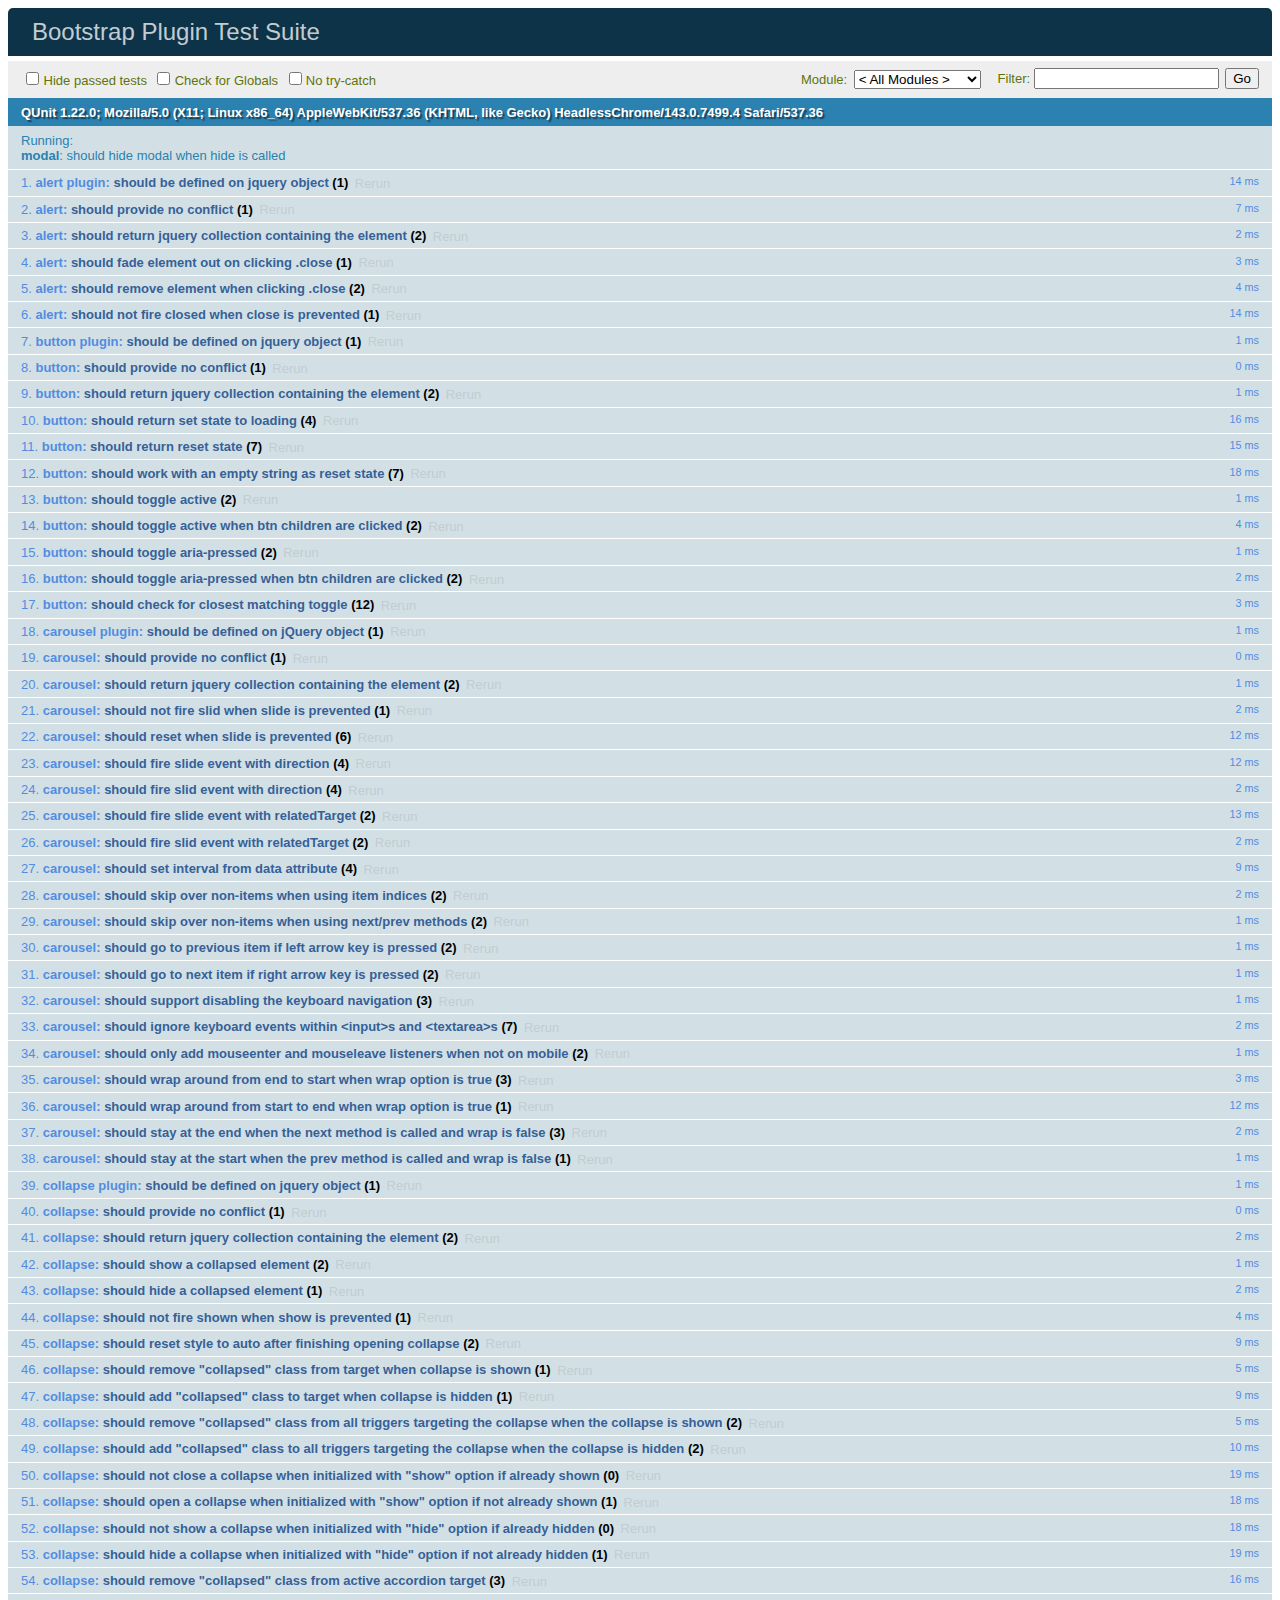
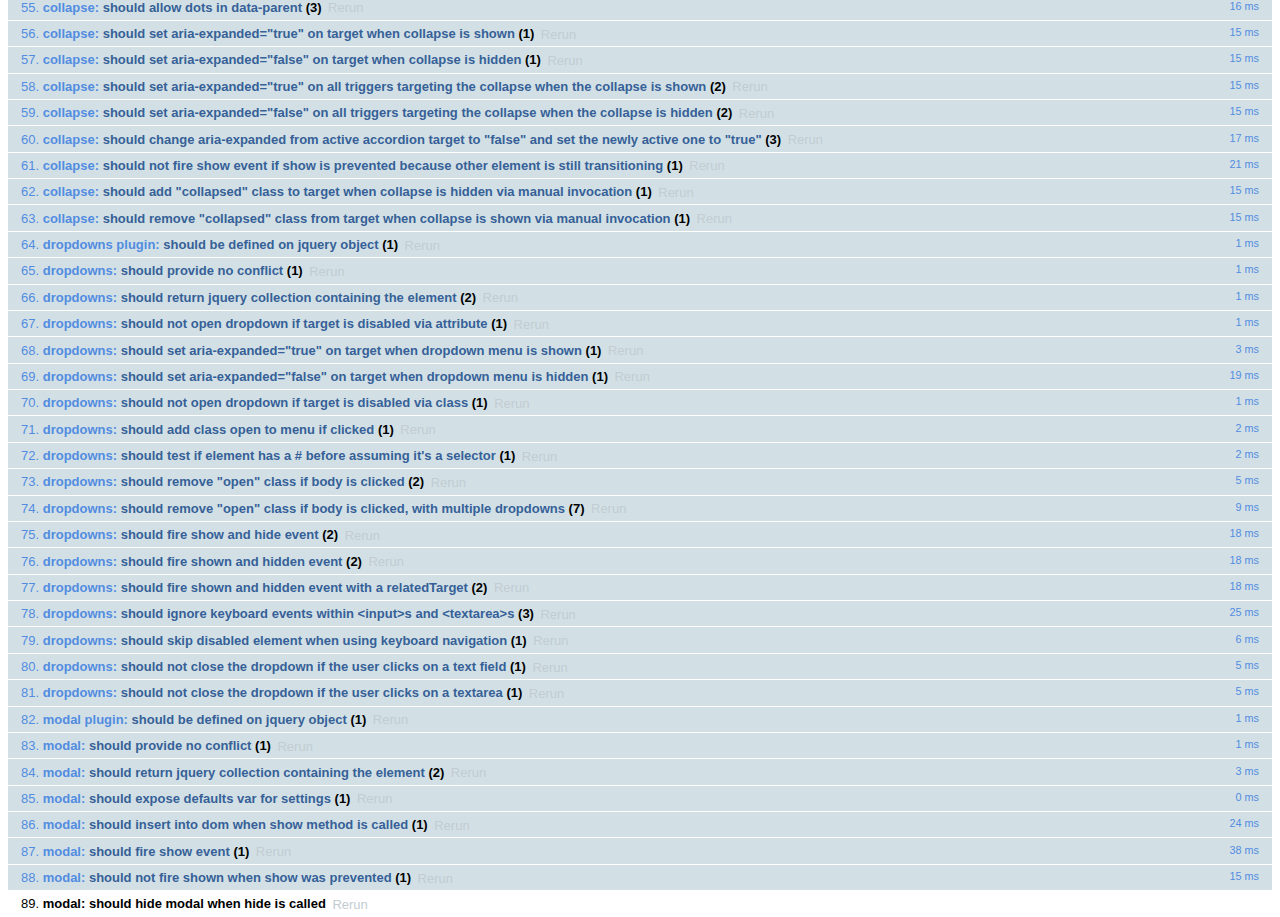
<file: static/css/bootstrap-3.3.7/js/tests/index.html>
<!DOCTYPE html>
<html>
  <head>
    <meta charset="utf-8">
    <title>Bootstrap Plugin Test Suite</title>
    <meta name="viewport" content="width=device-width, initial-scale=1">

    <!-- jQuery -->
    <script src="vendor/jquery.min.js"></script>
    <script>
      // Disable jQuery event aliases to ensure we don't accidentally use any of them
      (function () {
        var eventAliases = [
          'blur',
          'focus',
          'focusin',
          'focusout',
          'load',
          'resize',
          'scroll',
          'unload',
          'click',
          'dblclick',
          'mousedown',
          'mouseup',
          'mousemove',
          'mouseover',
          'mouseout',
          'mouseenter',
          'mouseleave',
          'change',
          'select',
          'submit',
          'keydown',
          'keypress',
          'keyup',
          'error',
          'contextmenu',
          'hover',
          'bind',
          'unbind',
          'delegate',
          'undelegate'
        ]
        for (var i = 0; i < eventAliases.length; i++) {
          var eventAlias = eventAliases[i]
          $.fn[eventAlias] = function () {
            throw new Error('Using the ".' + eventAlias + '()" method is not allowed, so that Bootstrap can be compatible with custom jQuery builds which exclude the "event aliases" module that defines said method. See https://github.com/twbs/bootstrap/blob/master/CONTRIBUTING.md#js')
          }
        }
      })()
    </script>

    <!-- QUnit -->
    <link rel="stylesheet" href="vendor/qunit.css" media="screen">
    <script src="vendor/qunit.js"></script>
    <script>
      // See https://github.com/axemclion/grunt-saucelabs#test-result-details-with-qunit
      var log = []
      // Require assert.expect in each test
      QUnit.config.requireExpects = true
      QUnit.done(function (testResults) {
        var tests = []
        for (var i = 0, len = log.length; i < len; i++) {
          var details = log[i]
          tests.push({
            name: details.name,
            result: details.result,
            expected: details.expected,
            actual: details.actual,
            source: details.source
          })
        }
        testResults.tests = tests

        window.global_test_results = testResults
      })

      QUnit.testStart(function (testDetails) {
        $(window).scrollTop(0)
        QUnit.log(function (details) {
          if (!details.result) {
            details.name = testDetails.name
            log.push(details)
          }
        })
      })

      // Cleanup
      QUnit.testDone(function () {
        $('#qunit-fixture').empty()
        $('#modal-test, .modal-backdrop').remove()
      })

      // Display fixture on-screen on iOS to avoid false positives
      if (/iPhone|iPad|iPod/.test(navigator.userAgent)) {
        QUnit.begin(function() {
          $('#qunit-fixture').css({ top: 0, left: 0 })
        })

        QUnit.done(function () {
          $('#qunit-fixture').css({ top: '', left: '' })
        })
      }

      // Disable deprecated global QUnit method aliases in preparation for QUnit v2
      (function () {
        var methodNames = [
          'async',
          'asyncTest',
          'deepEqual',
          'equal',
          'expect',
          'module',
          'notDeepEqual',
          'notEqual',
          'notPropEqual',
          'notStrictEqual',
          'ok',
          'propEqual',
          'push',
          'start',
          'stop',
          'strictEqual',
          'test',
          'throws'
        ];
        for (var i = 0; i < methodNames.length; i++) {
          var methodName = methodNames[i];
          window[methodName] = undefined;
        }
      })();
    </script>

    <!-- Plugin sources -->
    <script>$.support.transition = false</script>
    <script src="../../js/alert.js"></script>
    <script src="../../js/button.js"></script>
    <script src="../../js/carousel.js"></script>
    <script src="../../js/collapse.js"></script>
    <script src="../../js/dropdown.js"></script>
    <script src="../../js/modal.js"></script>
    <script src="../../js/scrollspy.js"></script>
    <script src="../../js/tab.js"></script>
    <script src="../../js/tooltip.js"></script>
    <script src="../../js/popover.js"></script>
    <script src="../../js/affix.js"></script>

    <!-- Unit tests -->
    <script src="unit/alert.js"></script>
    <script src="unit/button.js"></script>
    <script src="unit/carousel.js"></script>
    <script src="unit/collapse.js"></script>
    <script src="unit/dropdown.js"></script>
    <script src="unit/modal.js"></script>
    <script src="unit/scrollspy.js"></script>
    <script src="unit/tab.js"></script>
    <script src="unit/tooltip.js"></script>
    <script src="unit/popover.js"></script>
    <script src="unit/affix.js"></script>

  </head>
  <body>
    <div id="qunit-container">
      <div id="qunit"></div>
      <div id="qunit-fixture"></div>
    </div>
  </body>
</html>
</file>
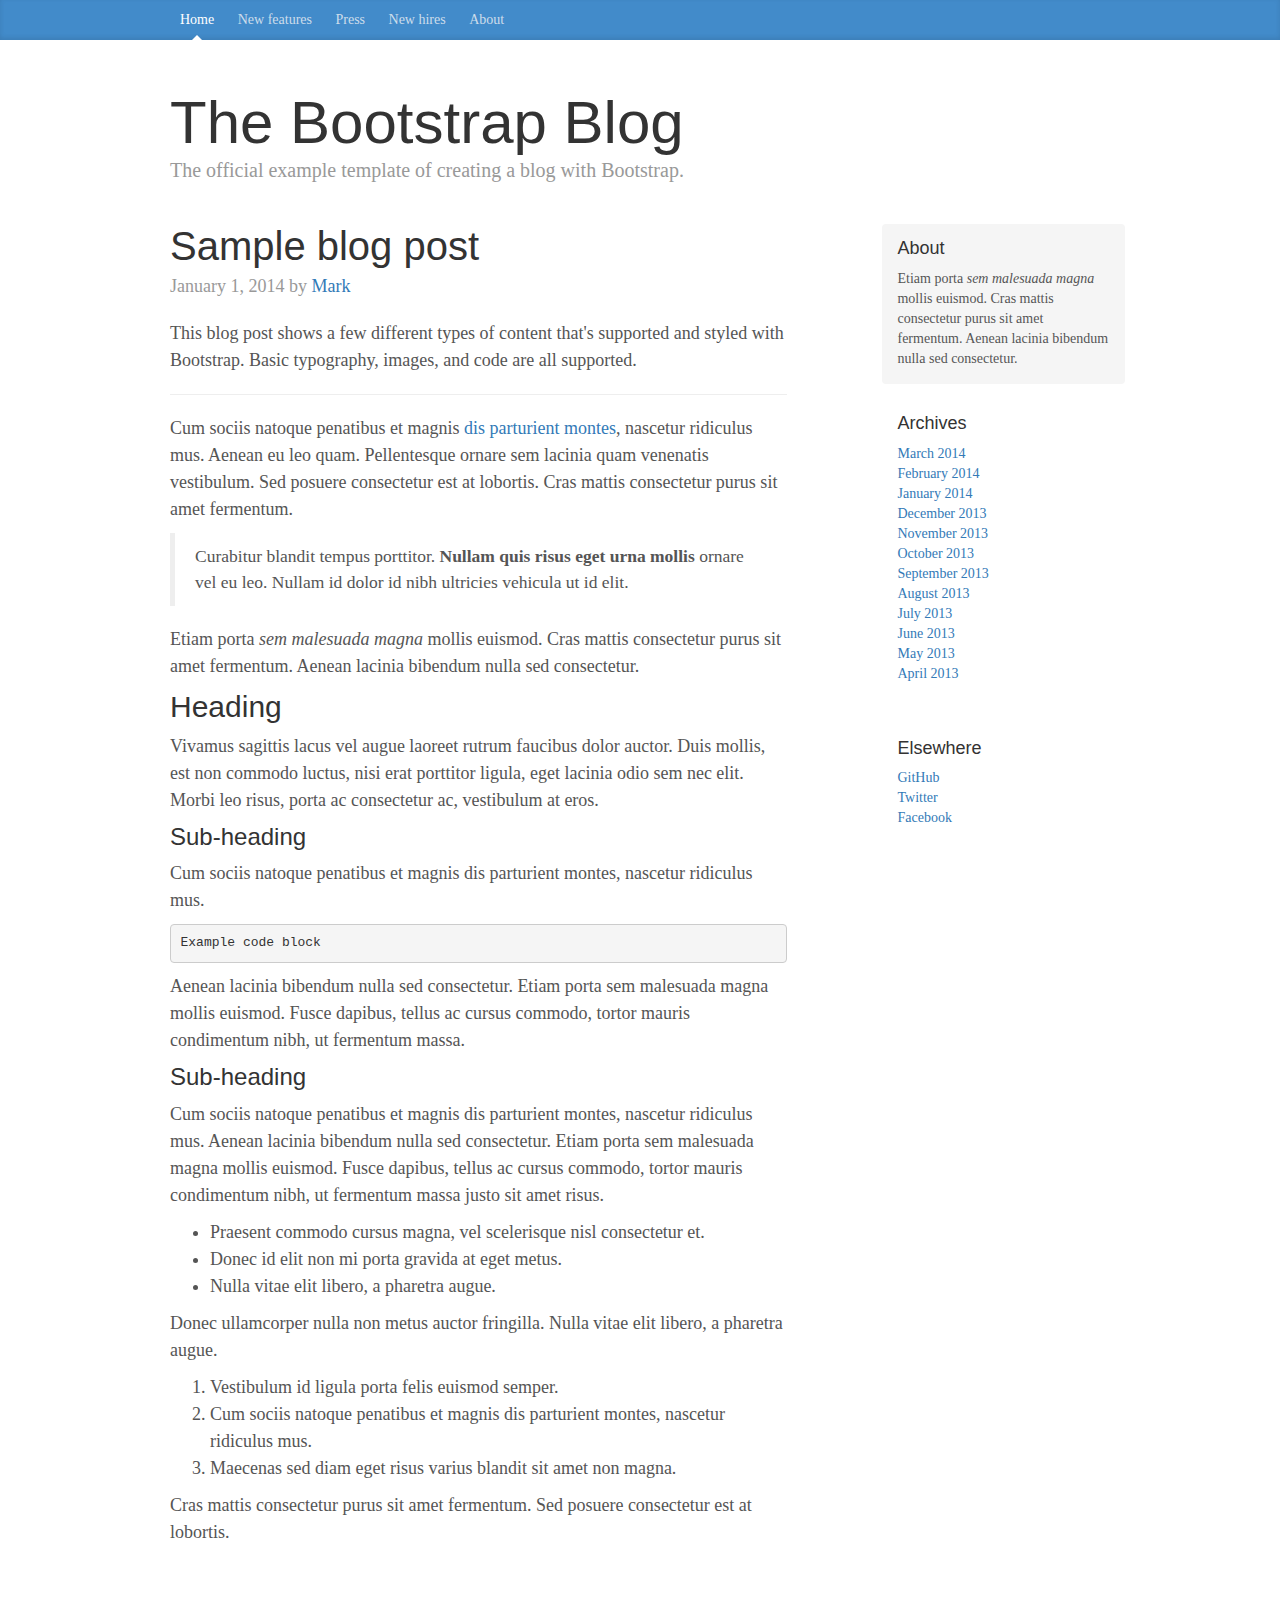
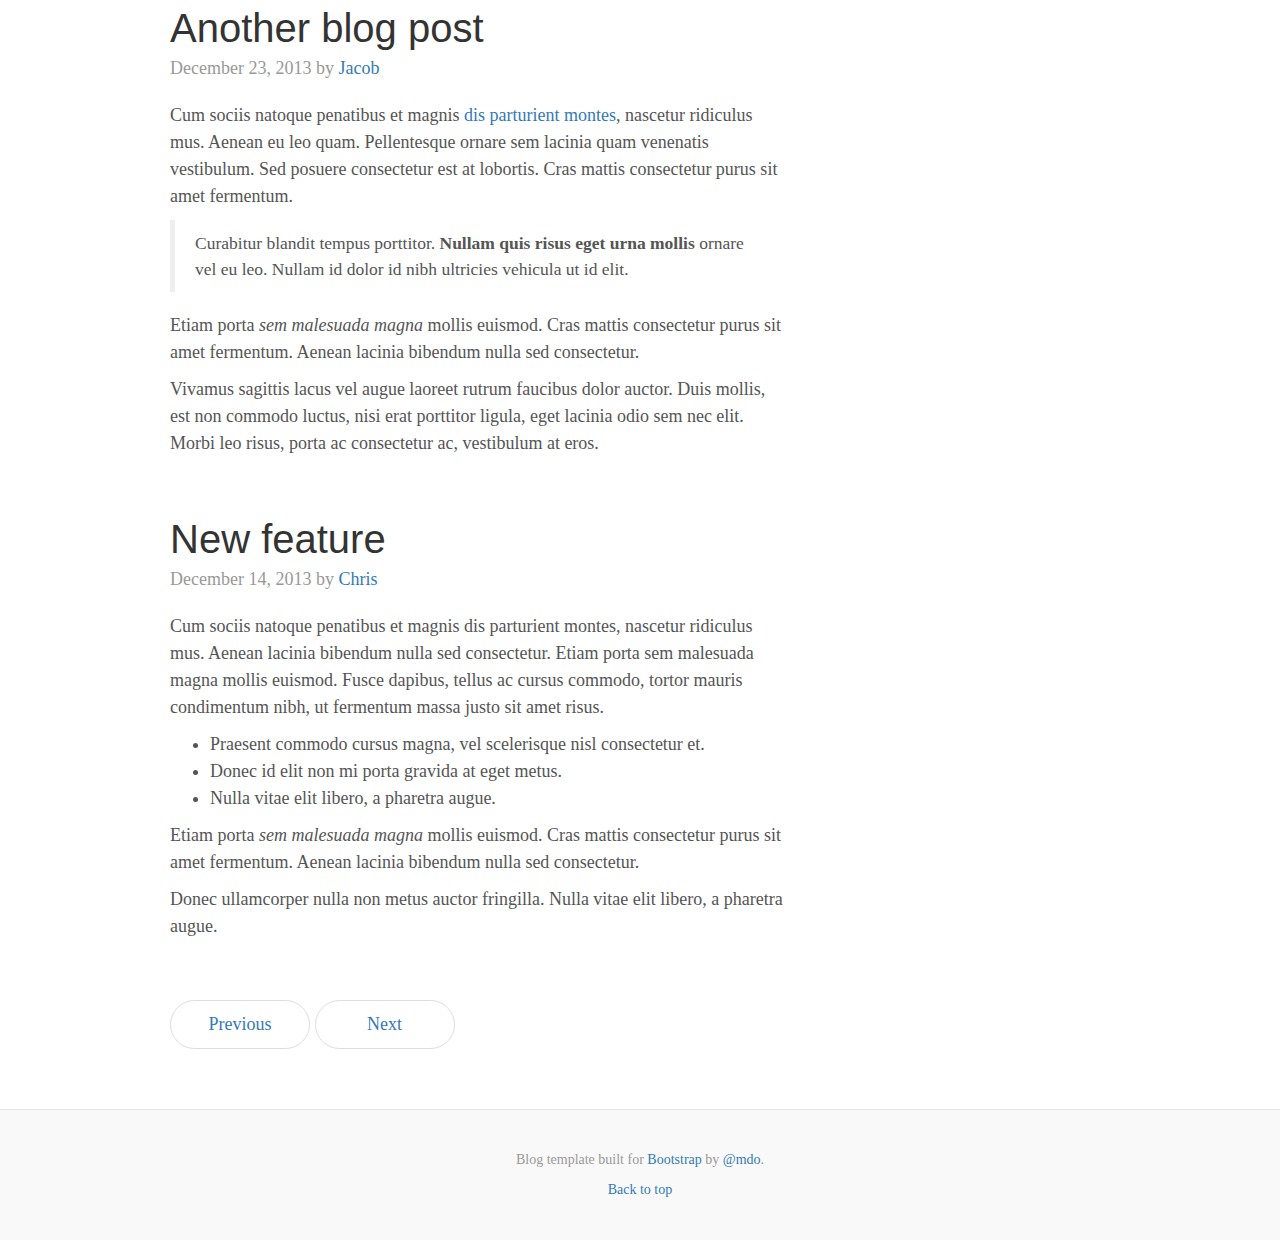
<file: static/css/bootstrap-3.3.7/docs/examples/blog/index.html>
<!DOCTYPE html>
<html lang="en">
  <head>
    <meta charset="utf-8">
    <meta http-equiv="X-UA-Compatible" content="IE=edge">
    <meta name="viewport" content="width=device-width, initial-scale=1">
    <!-- The above 3 meta tags *must* come first in the head; any other head content must come *after* these tags -->
    <meta name="description" content="">
    <meta name="author" content="">
    <link rel="icon" href="../../favicon.ico">

    <title>Blog Template for Bootstrap</title>

    <!-- Bootstrap core CSS -->
    <link href="../../dist/css/bootstrap.min.css" rel="stylesheet">

    <!-- IE10 viewport hack for Surface/desktop Windows 8 bug -->
    <link href="../../assets/css/ie10-viewport-bug-workaround.css" rel="stylesheet">

    <!-- Custom styles for this template -->
    <link href="blog.css" rel="stylesheet">

    <!-- Just for debugging purposes. Don't actually copy these 2 lines! -->
    <!--[if lt IE 9]><script src="../../assets/js/ie8-responsive-file-warning.js"></script><![endif]-->
    <script src="../../assets/js/ie-emulation-modes-warning.js"></script>

    <!-- HTML5 shim and Respond.js for IE8 support of HTML5 elements and media queries -->
    <!--[if lt IE 9]>
      <script src="https://oss.maxcdn.com/html5shiv/3.7.3/html5shiv.min.js"></script>
      <script src="https://oss.maxcdn.com/respond/1.4.2/respond.min.js"></script>
    <![endif]-->
  </head>

  <body>

    <div class="blog-masthead">
      <div class="container">
        <nav class="blog-nav">
          <a class="blog-nav-item active" href="#">Home</a>
          <a class="blog-nav-item" href="#">New features</a>
          <a class="blog-nav-item" href="#">Press</a>
          <a class="blog-nav-item" href="#">New hires</a>
          <a class="blog-nav-item" href="#">About</a>
        </nav>
      </div>
    </div>

    <div class="container">

      <div class="blog-header">
        <h1 class="blog-title">The Bootstrap Blog</h1>
        <p class="lead blog-description">The official example template of creating a blog with Bootstrap.</p>
      </div>

      <div class="row">

        <div class="col-sm-8 blog-main">

          <div class="blog-post">
            <h2 class="blog-post-title">Sample blog post</h2>
            <p class="blog-post-meta">January 1, 2014 by <a href="#">Mark</a></p>

            <p>This blog post shows a few different types of content that's supported and styled with Bootstrap. Basic typography, images, and code are all supported.</p>
            <hr>
            <p>Cum sociis natoque penatibus et magnis <a href="#">dis parturient montes</a>, nascetur ridiculus mus. Aenean eu leo quam. Pellentesque ornare sem lacinia quam venenatis vestibulum. Sed posuere consectetur est at lobortis. Cras mattis consectetur purus sit amet fermentum.</p>
            <blockquote>
              <p>Curabitur blandit tempus porttitor. <strong>Nullam quis risus eget urna mollis</strong> ornare vel eu leo. Nullam id dolor id nibh ultricies vehicula ut id elit.</p>
            </blockquote>
            <p>Etiam porta <em>sem malesuada magna</em> mollis euismod. Cras mattis consectetur purus sit amet fermentum. Aenean lacinia bibendum nulla sed consectetur.</p>
            <h2>Heading</h2>
            <p>Vivamus sagittis lacus vel augue laoreet rutrum faucibus dolor auctor. Duis mollis, est non commodo luctus, nisi erat porttitor ligula, eget lacinia odio sem nec elit. Morbi leo risus, porta ac consectetur ac, vestibulum at eros.</p>
            <h3>Sub-heading</h3>
            <p>Cum sociis natoque penatibus et magnis dis parturient montes, nascetur ridiculus mus.</p>
            <pre><code>Example code block</code></pre>
            <p>Aenean lacinia bibendum nulla sed consectetur. Etiam porta sem malesuada magna mollis euismod. Fusce dapibus, tellus ac cursus commodo, tortor mauris condimentum nibh, ut fermentum massa.</p>
            <h3>Sub-heading</h3>
            <p>Cum sociis natoque penatibus et magnis dis parturient montes, nascetur ridiculus mus. Aenean lacinia bibendum nulla sed consectetur. Etiam porta sem malesuada magna mollis euismod. Fusce dapibus, tellus ac cursus commodo, tortor mauris condimentum nibh, ut fermentum massa justo sit amet risus.</p>
            <ul>
              <li>Praesent commodo cursus magna, vel scelerisque nisl consectetur et.</li>
              <li>Donec id elit non mi porta gravida at eget metus.</li>
              <li>Nulla vitae elit libero, a pharetra augue.</li>
            </ul>
            <p>Donec ullamcorper nulla non metus auctor fringilla. Nulla vitae elit libero, a pharetra augue.</p>
            <ol>
              <li>Vestibulum id ligula porta felis euismod semper.</li>
              <li>Cum sociis natoque penatibus et magnis dis parturient montes, nascetur ridiculus mus.</li>
              <li>Maecenas sed diam eget risus varius blandit sit amet non magna.</li>
            </ol>
            <p>Cras mattis consectetur purus sit amet fermentum. Sed posuere consectetur est at lobortis.</p>
          </div><!-- /.blog-post -->

          <div class="blog-post">
            <h2 class="blog-post-title">Another blog post</h2>
            <p class="blog-post-meta">December 23, 2013 by <a href="#">Jacob</a></p>

            <p>Cum sociis natoque penatibus et magnis <a href="#">dis parturient montes</a>, nascetur ridiculus mus. Aenean eu leo quam. Pellentesque ornare sem lacinia quam venenatis vestibulum. Sed posuere consectetur est at lobortis. Cras mattis consectetur purus sit amet fermentum.</p>
            <blockquote>
              <p>Curabitur blandit tempus porttitor. <strong>Nullam quis risus eget urna mollis</strong> ornare vel eu leo. Nullam id dolor id nibh ultricies vehicula ut id elit.</p>
            </blockquote>
            <p>Etiam porta <em>sem malesuada magna</em> mollis euismod. Cras mattis consectetur purus sit amet fermentum. Aenean lacinia bibendum nulla sed consectetur.</p>
            <p>Vivamus sagittis lacus vel augue laoreet rutrum faucibus dolor auctor. Duis mollis, est non commodo luctus, nisi erat porttitor ligula, eget lacinia odio sem nec elit. Morbi leo risus, porta ac consectetur ac, vestibulum at eros.</p>
          </div><!-- /.blog-post -->

          <div class="blog-post">
            <h2 class="blog-post-title">New feature</h2>
            <p class="blog-post-meta">December 14, 2013 by <a href="#">Chris</a></p>

            <p>Cum sociis natoque penatibus et magnis dis parturient montes, nascetur ridiculus mus. Aenean lacinia bibendum nulla sed consectetur. Etiam porta sem malesuada magna mollis euismod. Fusce dapibus, tellus ac cursus commodo, tortor mauris condimentum nibh, ut fermentum massa justo sit amet risus.</p>
            <ul>
              <li>Praesent commodo cursus magna, vel scelerisque nisl consectetur et.</li>
              <li>Donec id elit non mi porta gravida at eget metus.</li>
              <li>Nulla vitae elit libero, a pharetra augue.</li>
            </ul>
            <p>Etiam porta <em>sem malesuada magna</em> mollis euismod. Cras mattis consectetur purus sit amet fermentum. Aenean lacinia bibendum nulla sed consectetur.</p>
            <p>Donec ullamcorper nulla non metus auctor fringilla. Nulla vitae elit libero, a pharetra augue.</p>
          </div><!-- /.blog-post -->

          <nav>
            <ul class="pager">
              <li><a href="#">Previous</a></li>
              <li><a href="#">Next</a></li>
            </ul>
          </nav>

        </div><!-- /.blog-main -->

        <div class="col-sm-3 col-sm-offset-1 blog-sidebar">
          <div class="sidebar-module sidebar-module-inset">
            <h4>About</h4>
            <p>Etiam porta <em>sem malesuada magna</em> mollis euismod. Cras mattis consectetur purus sit amet fermentum. Aenean lacinia bibendum nulla sed consectetur.</p>
          </div>
          <div class="sidebar-module">
            <h4>Archives</h4>
            <ol class="list-unstyled">
              <li><a href="#">March 2014</a></li>
              <li><a href="#">February 2014</a></li>
              <li><a href="#">January 2014</a></li>
              <li><a href="#">December 2013</a></li>
              <li><a href="#">November 2013</a></li>
              <li><a href="#">October 2013</a></li>
              <li><a href="#">September 2013</a></li>
              <li><a href="#">August 2013</a></li>
              <li><a href="#">July 2013</a></li>
              <li><a href="#">June 2013</a></li>
              <li><a href="#">May 2013</a></li>
              <li><a href="#">April 2013</a></li>
            </ol>
          </div>
          <div class="sidebar-module">
            <h4>Elsewhere</h4>
            <ol class="list-unstyled">
              <li><a href="#">GitHub</a></li>
              <li><a href="#">Twitter</a></li>
              <li><a href="#">Facebook</a></li>
            </ol>
          </div>
        </div><!-- /.blog-sidebar -->

      </div><!-- /.row -->

    </div><!-- /.container -->

    <footer class="blog-footer">
      <p>Blog template built for <a href="http://getbootstrap.com">Bootstrap</a> by <a href="https://twitter.com/mdo">@mdo</a>.</p>
      <p>
        <a href="#">Back to top</a>
      </p>
    </footer>


    <!-- Bootstrap core JavaScript
    ================================================== -->
    <!-- Placed at the end of the document so the pages load faster -->
    <script src="https://ajax.googleapis.com/ajax/libs/jquery/1.12.4/jquery.min.js"></script>
    <script>window.jQuery || document.write('<script src="../../assets/js/vendor/jquery.min.js"><\/script>')</script>
    <script src="../../dist/js/bootstrap.min.js"></script>
    <!-- IE10 viewport hack for Surface/desktop Windows 8 bug -->
    <script src="../../assets/js/ie10-viewport-bug-workaround.js"></script>
  </body>
</html>
</file>
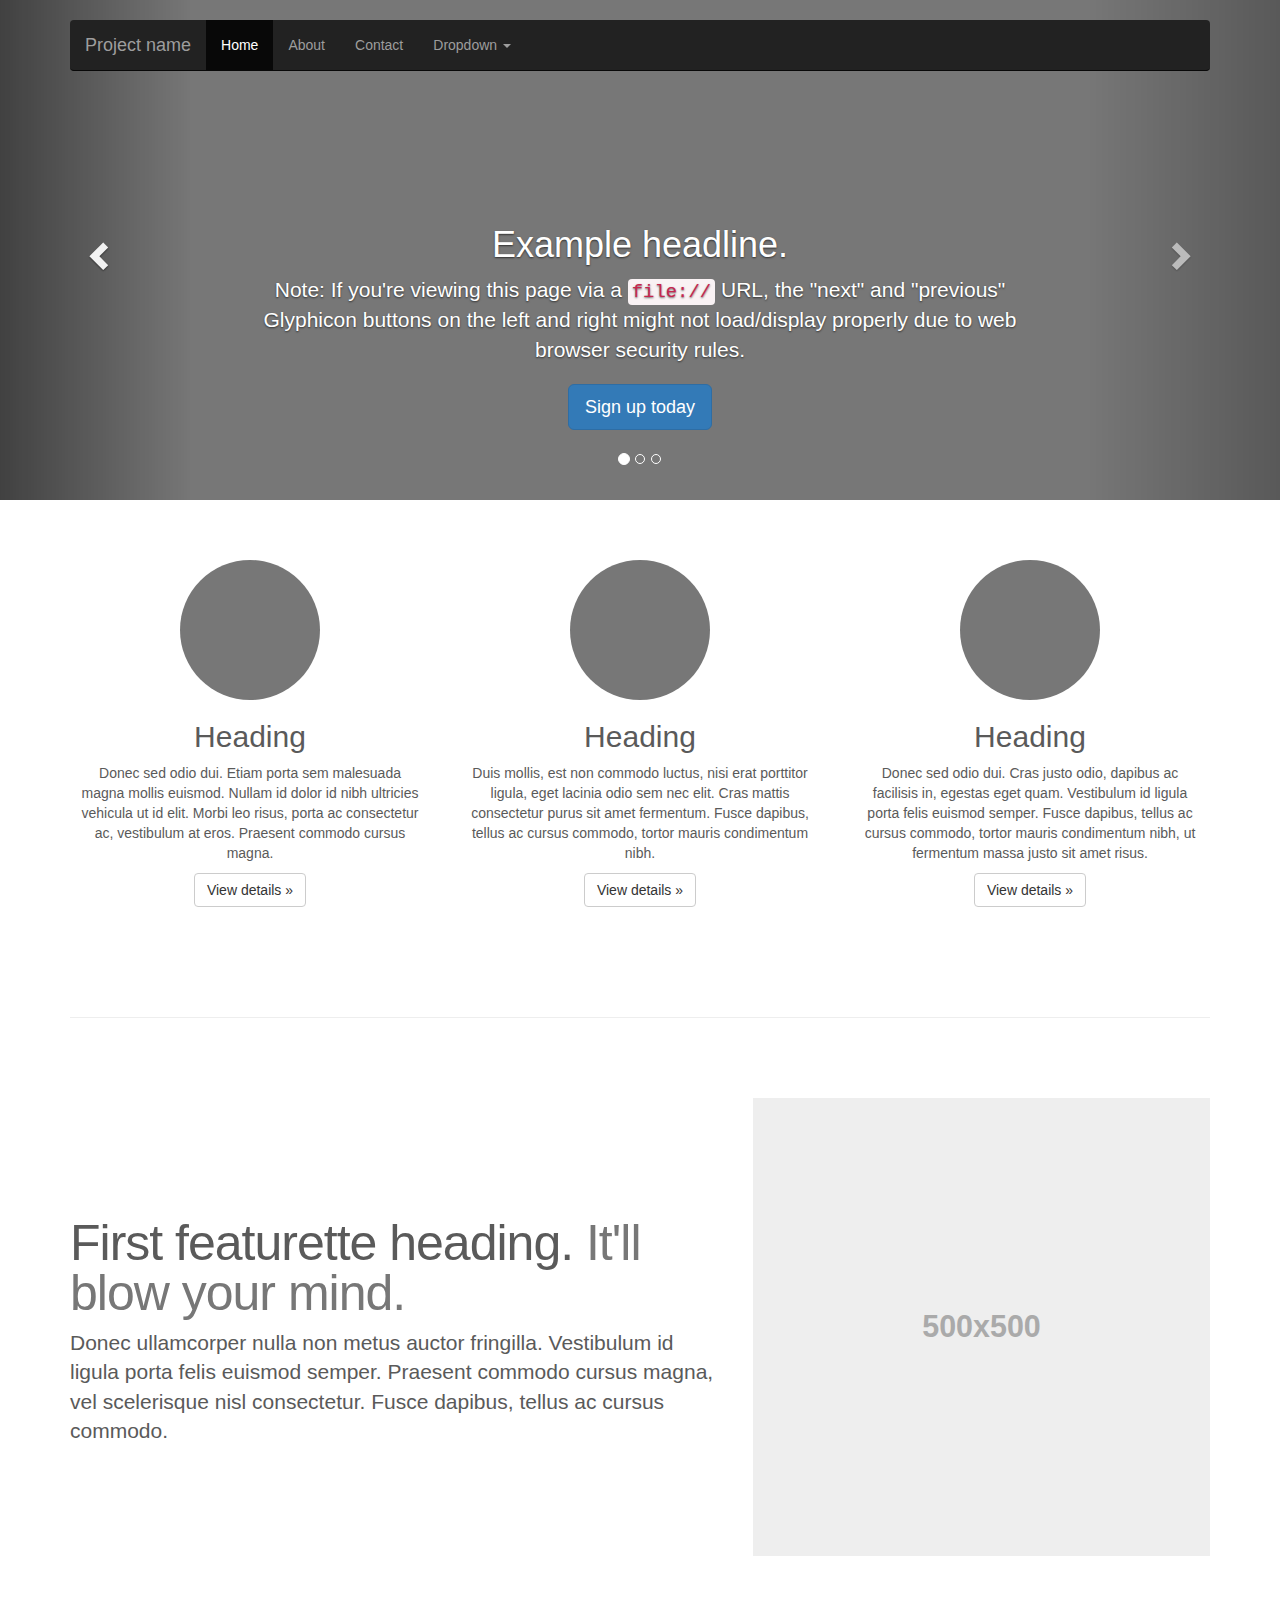
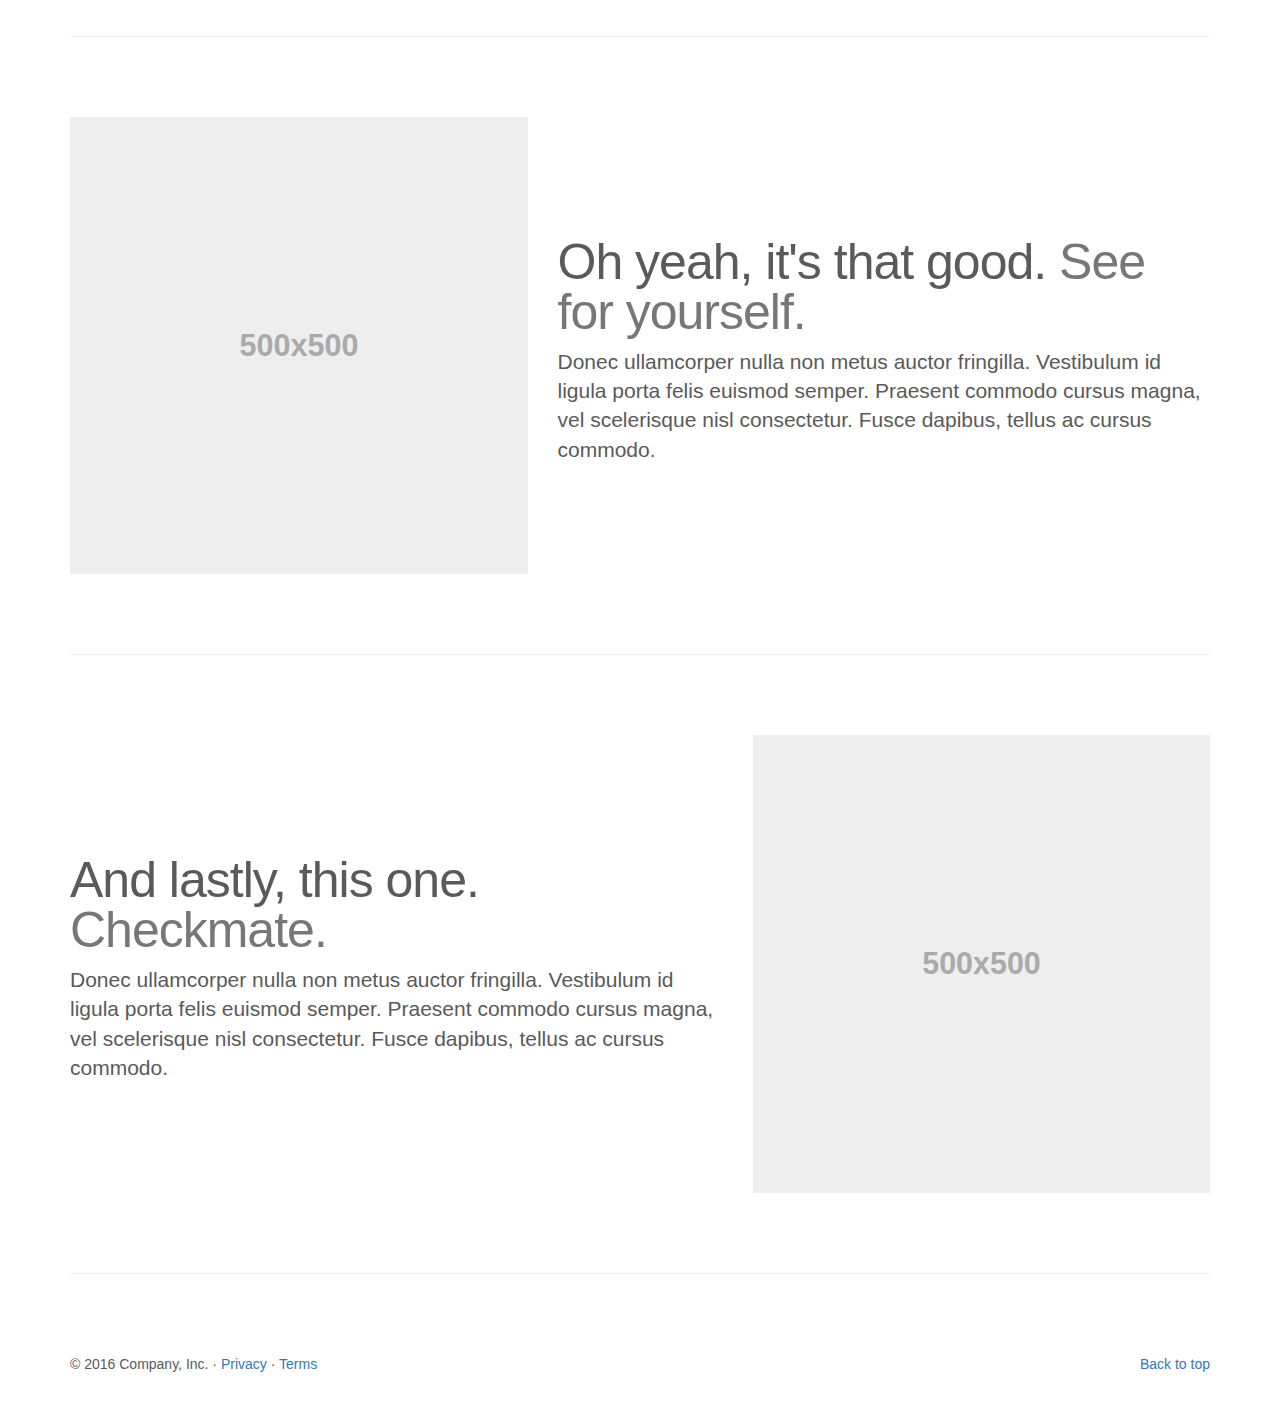
<file: static/css/bootstrap-3.3.7/docs/examples/carousel/index.html>
<!DOCTYPE html>
<html lang="en">
  <head>
    <meta charset="utf-8">
    <meta http-equiv="X-UA-Compatible" content="IE=edge">
    <meta name="viewport" content="width=device-width, initial-scale=1">
    <!-- The above 3 meta tags *must* come first in the head; any other head content must come *after* these tags -->
    <meta name="description" content="">
    <meta name="author" content="">
    <link rel="icon" href="../../favicon.ico">

    <title>Carousel Template for Bootstrap</title>

    <!-- Bootstrap core CSS -->
    <link href="../../dist/css/bootstrap.min.css" rel="stylesheet">

    <!-- IE10 viewport hack for Surface/desktop Windows 8 bug -->
    <link href="../../assets/css/ie10-viewport-bug-workaround.css" rel="stylesheet">

    <!-- Just for debugging purposes. Don't actually copy these 2 lines! -->
    <!--[if lt IE 9]><script src="../../assets/js/ie8-responsive-file-warning.js"></script><![endif]-->
    <script src="../../assets/js/ie-emulation-modes-warning.js"></script>

    <!-- HTML5 shim and Respond.js for IE8 support of HTML5 elements and media queries -->
    <!--[if lt IE 9]>
      <script src="https://oss.maxcdn.com/html5shiv/3.7.3/html5shiv.min.js"></script>
      <script src="https://oss.maxcdn.com/respond/1.4.2/respond.min.js"></script>
    <![endif]-->

    <!-- Custom styles for this template -->
    <link href="carousel.css" rel="stylesheet">
  </head>
<!-- NAVBAR
================================================== -->
  <body>
    <div class="navbar-wrapper">
      <div class="container">

        <nav class="navbar navbar-inverse navbar-static-top">
          <div class="container">
            <div class="navbar-header">
              <button type="button" class="navbar-toggle collapsed" data-toggle="collapse" data-target="#navbar" aria-expanded="false" aria-controls="navbar">
                <span class="sr-only">Toggle navigation</span>
                <span class="icon-bar"></span>
                <span class="icon-bar"></span>
                <span class="icon-bar"></span>
              </button>
              <a class="navbar-brand" href="#">Project name</a>
            </div>
            <div id="navbar" class="navbar-collapse collapse">
              <ul class="nav navbar-nav">
                <li class="active"><a href="#">Home</a></li>
                <li><a href="#about">About</a></li>
                <li><a href="#contact">Contact</a></li>
                <li class="dropdown">
                  <a href="#" class="dropdown-toggle" data-toggle="dropdown" role="button" aria-haspopup="true" aria-expanded="false">Dropdown <span class="caret"></span></a>
                  <ul class="dropdown-menu">
                    <li><a href="#">Action</a></li>
                    <li><a href="#">Another action</a></li>
                    <li><a href="#">Something else here</a></li>
                    <li role="separator" class="divider"></li>
                    <li class="dropdown-header">Nav header</li>
                    <li><a href="#">Separated link</a></li>
                    <li><a href="#">One more separated link</a></li>
                  </ul>
                </li>
              </ul>
            </div>
          </div>
        </nav>

      </div>
    </div>


    <!-- Carousel
    ================================================== -->
    <div id="myCarousel" class="carousel slide" data-ride="carousel">
      <!-- Indicators -->
      <ol class="carousel-indicators">
        <li data-target="#myCarousel" data-slide-to="0" class="active"></li>
        <li data-target="#myCarousel" data-slide-to="1"></li>
        <li data-target="#myCarousel" data-slide-to="2"></li>
      </ol>
      <div class="carousel-inner" role="listbox">
        <div class="item active">
          <img class="first-slide" src="[data-uri]" alt="First slide">
          <div class="container">
            <div class="carousel-caption">
              <h1>Example headline.</h1>
              <p>Note: If you're viewing this page via a <code>file://</code> URL, the "next" and "previous" Glyphicon buttons on the left and right might not load/display properly due to web browser security rules.</p>
              <p><a class="btn btn-lg btn-primary" href="#" role="button">Sign up today</a></p>
            </div>
          </div>
        </div>
        <div class="item">
          <img class="second-slide" src="[data-uri]" alt="Second slide">
          <div class="container">
            <div class="carousel-caption">
              <h1>Another example headline.</h1>
              <p>Cras justo odio, dapibus ac facilisis in, egestas eget quam. Donec id elit non mi porta gravida at eget metus. Nullam id dolor id nibh ultricies vehicula ut id elit.</p>
              <p><a class="btn btn-lg btn-primary" href="#" role="button">Learn more</a></p>
            </div>
          </div>
        </div>
        <div class="item">
          <img class="third-slide" src="[data-uri]" alt="Third slide">
          <div class="container">
            <div class="carousel-caption">
              <h1>One more for good measure.</h1>
              <p>Cras justo odio, dapibus ac facilisis in, egestas eget quam. Donec id elit non mi porta gravida at eget metus. Nullam id dolor id nibh ultricies vehicula ut id elit.</p>
              <p><a class="btn btn-lg btn-primary" href="#" role="button">Browse gallery</a></p>
            </div>
          </div>
        </div>
      </div>
      <a class="left carousel-control" href="#myCarousel" role="button" data-slide="prev">
        <span class="glyphicon glyphicon-chevron-left" aria-hidden="true"></span>
        <span class="sr-only">Previous</span>
      </a>
      <a class="right carousel-control" href="#myCarousel" role="button" data-slide="next">
        <span class="glyphicon glyphicon-chevron-right" aria-hidden="true"></span>
        <span class="sr-only">Next</span>
      </a>
    </div><!-- /.carousel -->


    <!-- Marketing messaging and featurettes
    ================================================== -->
    <!-- Wrap the rest of the page in another container to center all the content. -->

    <div class="container marketing">

      <!-- Three columns of text below the carousel -->
      <div class="row">
        <div class="col-lg-4">
          <img class="img-circle" src="[data-uri]" alt="Generic placeholder image" width="140" height="140">
          <h2>Heading</h2>
          <p>Donec sed odio dui. Etiam porta sem malesuada magna mollis euismod. Nullam id dolor id nibh ultricies vehicula ut id elit. Morbi leo risus, porta ac consectetur ac, vestibulum at eros. Praesent commodo cursus magna.</p>
          <p><a class="btn btn-default" href="#" role="button">View details &raquo;</a></p>
        </div><!-- /.col-lg-4 -->
        <div class="col-lg-4">
          <img class="img-circle" src="[data-uri]" alt="Generic placeholder image" width="140" height="140">
          <h2>Heading</h2>
          <p>Duis mollis, est non commodo luctus, nisi erat porttitor ligula, eget lacinia odio sem nec elit. Cras mattis consectetur purus sit amet fermentum. Fusce dapibus, tellus ac cursus commodo, tortor mauris condimentum nibh.</p>
          <p><a class="btn btn-default" href="#" role="button">View details &raquo;</a></p>
        </div><!-- /.col-lg-4 -->
        <div class="col-lg-4">
          <img class="img-circle" src="[data-uri]" alt="Generic placeholder image" width="140" height="140">
          <h2>Heading</h2>
          <p>Donec sed odio dui. Cras justo odio, dapibus ac facilisis in, egestas eget quam. Vestibulum id ligula porta felis euismod semper. Fusce dapibus, tellus ac cursus commodo, tortor mauris condimentum nibh, ut fermentum massa justo sit amet risus.</p>
          <p><a class="btn btn-default" href="#" role="button">View details &raquo;</a></p>
        </div><!-- /.col-lg-4 -->
      </div><!-- /.row -->


      <!-- START THE FEATURETTES -->

      <hr class="featurette-divider">

      <div class="row featurette">
        <div class="col-md-7">
          <h2 class="featurette-heading">First featurette heading. <span class="text-muted">It'll blow your mind.</span></h2>
          <p class="lead">Donec ullamcorper nulla non metus auctor fringilla. Vestibulum id ligula porta felis euismod semper. Praesent commodo cursus magna, vel scelerisque nisl consectetur. Fusce dapibus, tellus ac cursus commodo.</p>
        </div>
        <div class="col-md-5">
          <img class="featurette-image img-responsive center-block" data-src="holder.js/500x500/auto" alt="Generic placeholder image">
        </div>
      </div>

      <hr class="featurette-divider">

      <div class="row featurette">
        <div class="col-md-7 col-md-push-5">
          <h2 class="featurette-heading">Oh yeah, it's that good. <span class="text-muted">See for yourself.</span></h2>
          <p class="lead">Donec ullamcorper nulla non metus auctor fringilla. Vestibulum id ligula porta felis euismod semper. Praesent commodo cursus magna, vel scelerisque nisl consectetur. Fusce dapibus, tellus ac cursus commodo.</p>
        </div>
        <div class="col-md-5 col-md-pull-7">
          <img class="featurette-image img-responsive center-block" data-src="holder.js/500x500/auto" alt="Generic placeholder image">
        </div>
      </div>

      <hr class="featurette-divider">

      <div class="row featurette">
        <div class="col-md-7">
          <h2 class="featurette-heading">And lastly, this one. <span class="text-muted">Checkmate.</span></h2>
          <p class="lead">Donec ullamcorper nulla non metus auctor fringilla. Vestibulum id ligula porta felis euismod semper. Praesent commodo cursus magna, vel scelerisque nisl consectetur. Fusce dapibus, tellus ac cursus commodo.</p>
        </div>
        <div class="col-md-5">
          <img class="featurette-image img-responsive center-block" data-src="holder.js/500x500/auto" alt="Generic placeholder image">
        </div>
      </div>

      <hr class="featurette-divider">

      <!-- /END THE FEATURETTES -->


      <!-- FOOTER -->
      <footer>
        <p class="pull-right"><a href="#">Back to top</a></p>
        <p>&copy; 2016 Company, Inc. &middot; <a href="#">Privacy</a> &middot; <a href="#">Terms</a></p>
      </footer>

    </div><!-- /.container -->


    <!-- Bootstrap core JavaScript
    ================================================== -->
    <!-- Placed at the end of the document so the pages load faster -->
    <script src="https://ajax.googleapis.com/ajax/libs/jquery/1.12.4/jquery.min.js"></script>
    <script>window.jQuery || document.write('<script src="../../assets/js/vendor/jquery.min.js"><\/script>')</script>
    <script src="../../dist/js/bootstrap.min.js"></script>
    <!-- Just to make our placeholder images work. Don't actually copy the next line! -->
    <script src="../../assets/js/vendor/holder.min.js"></script>
    <!-- IE10 viewport hack for Surface/desktop Windows 8 bug -->
    <script src="../../assets/js/ie10-viewport-bug-workaround.js"></script>
  </body>
</html>
</file>
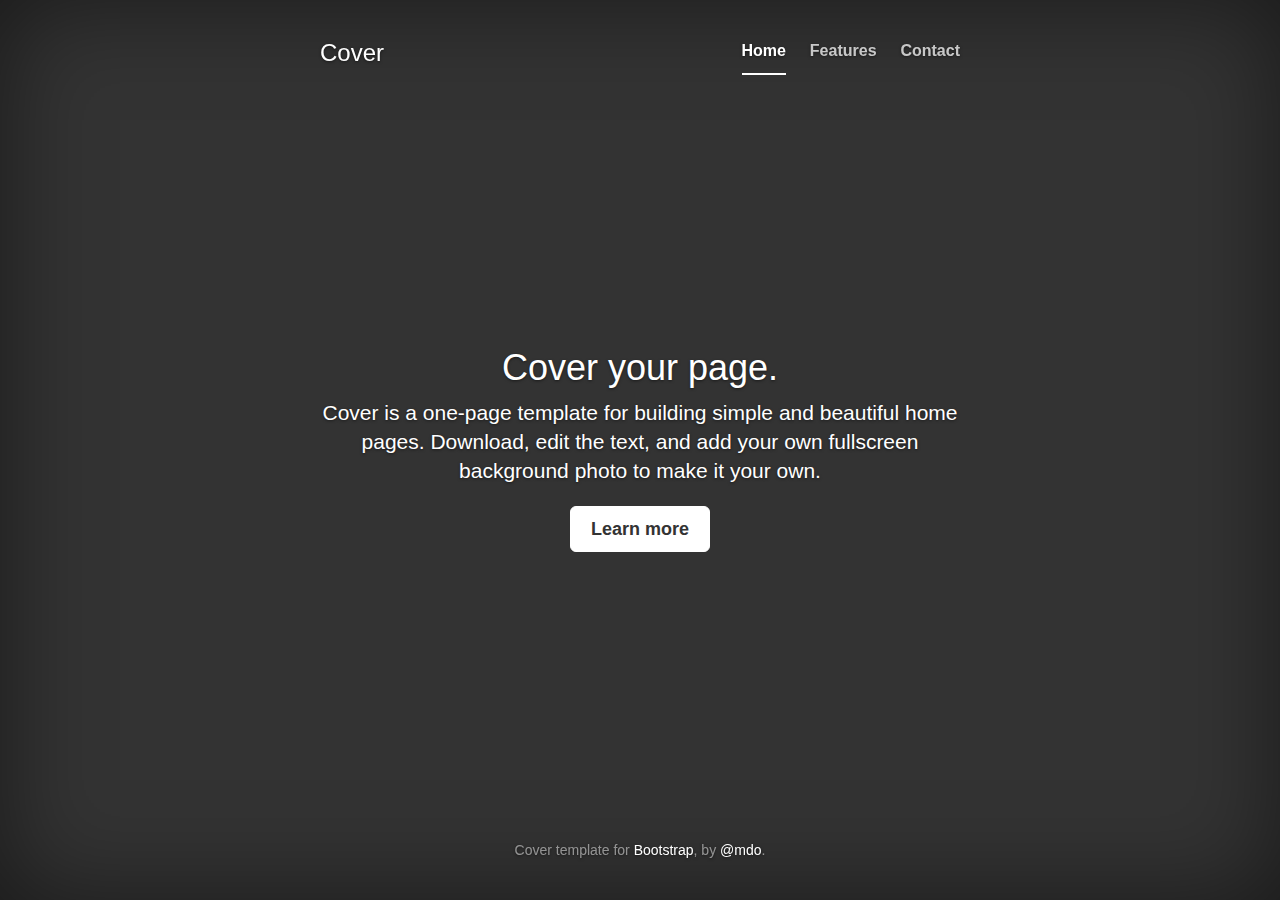
<file: static/css/bootstrap-3.3.7/docs/examples/cover/index.html>
<!DOCTYPE html>
<html lang="en">
  <head>
    <meta charset="utf-8">
    <meta http-equiv="X-UA-Compatible" content="IE=edge">
    <meta name="viewport" content="width=device-width, initial-scale=1">
    <!-- The above 3 meta tags *must* come first in the head; any other head content must come *after* these tags -->
    <meta name="description" content="">
    <meta name="author" content="">
    <link rel="icon" href="../../favicon.ico">

    <title>Cover Template for Bootstrap</title>

    <!-- Bootstrap core CSS -->
    <link href="../../dist/css/bootstrap.min.css" rel="stylesheet">

    <!-- IE10 viewport hack for Surface/desktop Windows 8 bug -->
    <link href="../../assets/css/ie10-viewport-bug-workaround.css" rel="stylesheet">

    <!-- Custom styles for this template -->
    <link href="cover.css" rel="stylesheet">

    <!-- Just for debugging purposes. Don't actually copy these 2 lines! -->
    <!--[if lt IE 9]><script src="../../assets/js/ie8-responsive-file-warning.js"></script><![endif]-->
    <script src="../../assets/js/ie-emulation-modes-warning.js"></script>

    <!-- HTML5 shim and Respond.js for IE8 support of HTML5 elements and media queries -->
    <!--[if lt IE 9]>
      <script src="https://oss.maxcdn.com/html5shiv/3.7.3/html5shiv.min.js"></script>
      <script src="https://oss.maxcdn.com/respond/1.4.2/respond.min.js"></script>
    <![endif]-->
  </head>

  <body>

    <div class="site-wrapper">

      <div class="site-wrapper-inner">

        <div class="cover-container">

          <div class="masthead clearfix">
            <div class="inner">
              <h3 class="masthead-brand">Cover</h3>
              <nav>
                <ul class="nav masthead-nav">
                  <li class="active"><a href="#">Home</a></li>
                  <li><a href="#">Features</a></li>
                  <li><a href="#">Contact</a></li>
                </ul>
              </nav>
            </div>
          </div>

          <div class="inner cover">
            <h1 class="cover-heading">Cover your page.</h1>
            <p class="lead">Cover is a one-page template for building simple and beautiful home pages. Download, edit the text, and add your own fullscreen background photo to make it your own.</p>
            <p class="lead">
              <a href="#" class="btn btn-lg btn-default">Learn more</a>
            </p>
          </div>

          <div class="mastfoot">
            <div class="inner">
              <p>Cover template for <a href="http://getbootstrap.com">Bootstrap</a>, by <a href="https://twitter.com/mdo">@mdo</a>.</p>
            </div>
          </div>

        </div>

      </div>

    </div>

    <!-- Bootstrap core JavaScript
    ================================================== -->
    <!-- Placed at the end of the document so the pages load faster -->
    <script src="https://ajax.googleapis.com/ajax/libs/jquery/1.12.4/jquery.min.js"></script>
    <script>window.jQuery || document.write('<script src="../../assets/js/vendor/jquery.min.js"><\/script>')</script>
    <script src="../../dist/js/bootstrap.min.js"></script>
    <!-- IE10 viewport hack for Surface/desktop Windows 8 bug -->
    <script src="../../assets/js/ie10-viewport-bug-workaround.js"></script>
  </body>
</html>
</file>
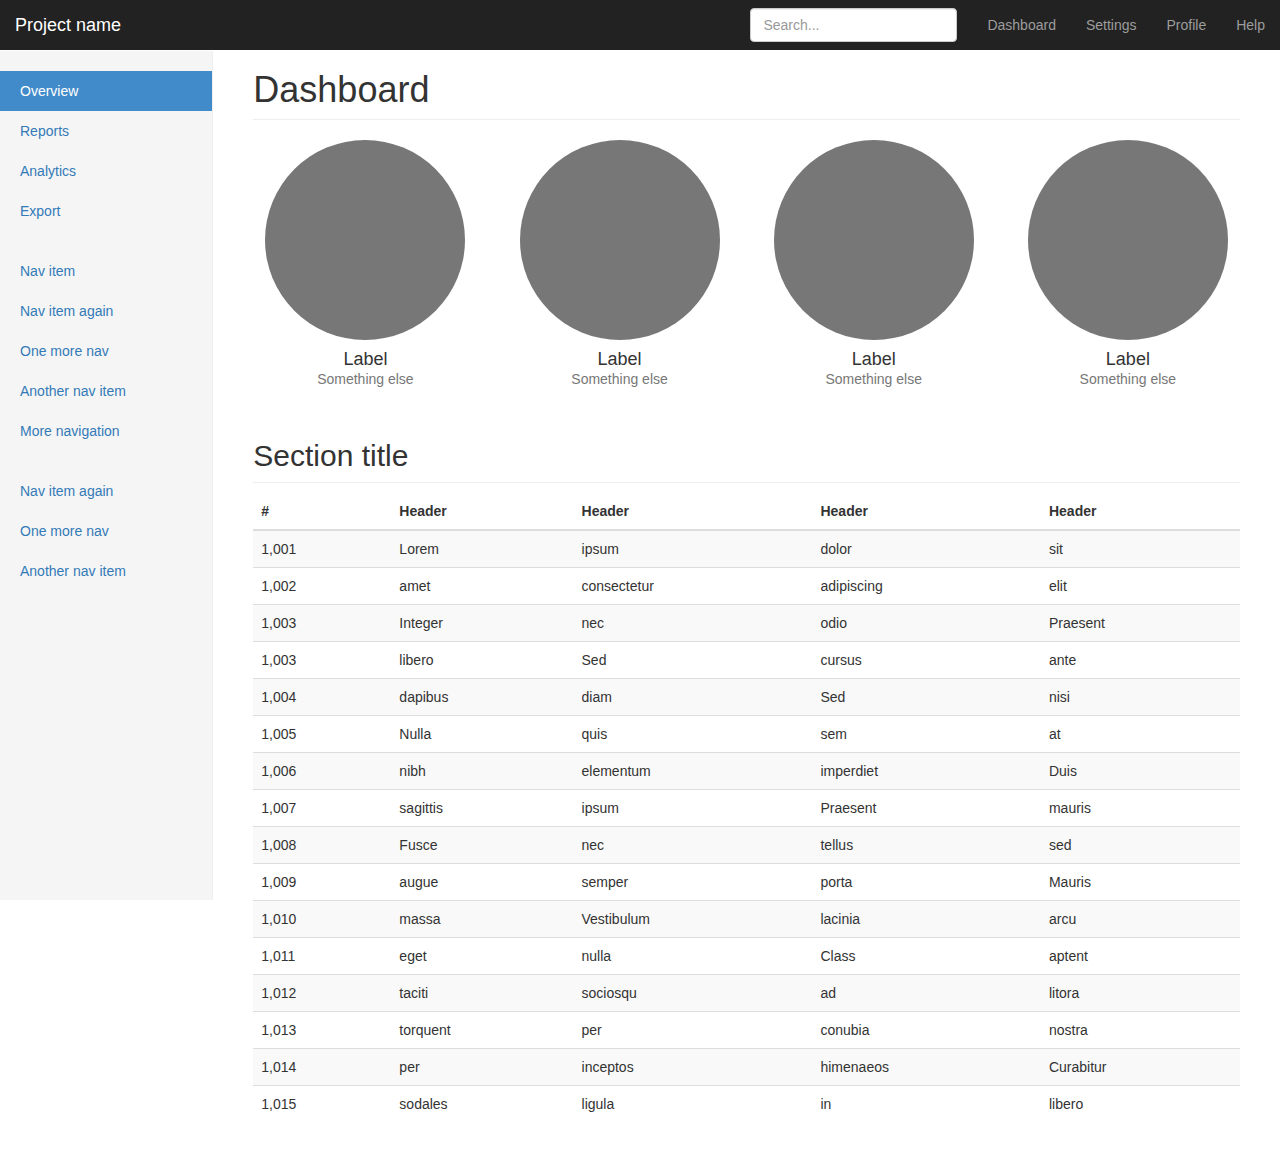
<file: static/css/bootstrap-3.3.7/docs/examples/dashboard/index.html>
<!DOCTYPE html>
<html lang="en">
  <head>
    <meta charset="utf-8">
    <meta http-equiv="X-UA-Compatible" content="IE=edge">
    <meta name="viewport" content="width=device-width, initial-scale=1">
    <!-- The above 3 meta tags *must* come first in the head; any other head content must come *after* these tags -->
    <meta name="description" content="">
    <meta name="author" content="">
    <link rel="icon" href="../../favicon.ico">

    <title>Dashboard Template for Bootstrap</title>

    <!-- Bootstrap core CSS -->
    <link href="../../dist/css/bootstrap.min.css" rel="stylesheet">

    <!-- IE10 viewport hack for Surface/desktop Windows 8 bug -->
    <link href="../../assets/css/ie10-viewport-bug-workaround.css" rel="stylesheet">

    <!-- Custom styles for this template -->
    <link href="dashboard.css" rel="stylesheet">

    <!-- Just for debugging purposes. Don't actually copy these 2 lines! -->
    <!--[if lt IE 9]><script src="../../assets/js/ie8-responsive-file-warning.js"></script><![endif]-->
    <script src="../../assets/js/ie-emulation-modes-warning.js"></script>

    <!-- HTML5 shim and Respond.js for IE8 support of HTML5 elements and media queries -->
    <!--[if lt IE 9]>
      <script src="https://oss.maxcdn.com/html5shiv/3.7.3/html5shiv.min.js"></script>
      <script src="https://oss.maxcdn.com/respond/1.4.2/respond.min.js"></script>
    <![endif]-->
  </head>

  <body>

    <nav class="navbar navbar-inverse navbar-fixed-top">
      <div class="container-fluid">
        <div class="navbar-header">
          <button type="button" class="navbar-toggle collapsed" data-toggle="collapse" data-target="#navbar" aria-expanded="false" aria-controls="navbar">
            <span class="sr-only">Toggle navigation</span>
            <span class="icon-bar"></span>
            <span class="icon-bar"></span>
            <span class="icon-bar"></span>
          </button>
          <a class="navbar-brand" href="#">Project name</a>
        </div>
        <div id="navbar" class="navbar-collapse collapse">
          <ul class="nav navbar-nav navbar-right">
            <li><a href="#">Dashboard</a></li>
            <li><a href="#">Settings</a></li>
            <li><a href="#">Profile</a></li>
            <li><a href="#">Help</a></li>
          </ul>
          <form class="navbar-form navbar-right">
            <input type="text" class="form-control" placeholder="Search...">
          </form>
        </div>
      </div>
    </nav>

    <div class="container-fluid">
      <div class="row">
        <div class="col-sm-3 col-md-2 sidebar">
          <ul class="nav nav-sidebar">
            <li class="active"><a href="#">Overview <span class="sr-only">(current)</span></a></li>
            <li><a href="#">Reports</a></li>
            <li><a href="#">Analytics</a></li>
            <li><a href="#">Export</a></li>
          </ul>
          <ul class="nav nav-sidebar">
            <li><a href="">Nav item</a></li>
            <li><a href="">Nav item again</a></li>
            <li><a href="">One more nav</a></li>
            <li><a href="">Another nav item</a></li>
            <li><a href="">More navigation</a></li>
          </ul>
          <ul class="nav nav-sidebar">
            <li><a href="">Nav item again</a></li>
            <li><a href="">One more nav</a></li>
            <li><a href="">Another nav item</a></li>
          </ul>
        </div>
        <div class="col-sm-9 col-sm-offset-3 col-md-10 col-md-offset-2 main">
          <h1 class="page-header">Dashboard</h1>

          <div class="row placeholders">
            <div class="col-xs-6 col-sm-3 placeholder">
              <img src="[data-uri]" width="200" height="200" class="img-responsive" alt="Generic placeholder thumbnail">
              <h4>Label</h4>
              <span class="text-muted">Something else</span>
            </div>
            <div class="col-xs-6 col-sm-3 placeholder">
              <img src="[data-uri]" width="200" height="200" class="img-responsive" alt="Generic placeholder thumbnail">
              <h4>Label</h4>
              <span class="text-muted">Something else</span>
            </div>
            <div class="col-xs-6 col-sm-3 placeholder">
              <img src="[data-uri]" width="200" height="200" class="img-responsive" alt="Generic placeholder thumbnail">
              <h4>Label</h4>
              <span class="text-muted">Something else</span>
            </div>
            <div class="col-xs-6 col-sm-3 placeholder">
              <img src="[data-uri]" width="200" height="200" class="img-responsive" alt="Generic placeholder thumbnail">
              <h4>Label</h4>
              <span class="text-muted">Something else</span>
            </div>
          </div>

          <h2 class="sub-header">Section title</h2>
          <div class="table-responsive">
            <table class="table table-striped">
              <thead>
                <tr>
                  <th>#</th>
                  <th>Header</th>
                  <th>Header</th>
                  <th>Header</th>
                  <th>Header</th>
                </tr>
              </thead>
              <tbody>
                <tr>
                  <td>1,001</td>
                  <td>Lorem</td>
                  <td>ipsum</td>
                  <td>dolor</td>
                  <td>sit</td>
                </tr>
                <tr>
                  <td>1,002</td>
                  <td>amet</td>
                  <td>consectetur</td>
                  <td>adipiscing</td>
                  <td>elit</td>
                </tr>
                <tr>
                  <td>1,003</td>
                  <td>Integer</td>
                  <td>nec</td>
                  <td>odio</td>
                  <td>Praesent</td>
                </tr>
                <tr>
                  <td>1,003</td>
                  <td>libero</td>
                  <td>Sed</td>
                  <td>cursus</td>
                  <td>ante</td>
                </tr>
                <tr>
                  <td>1,004</td>
                  <td>dapibus</td>
                  <td>diam</td>
                  <td>Sed</td>
                  <td>nisi</td>
                </tr>
                <tr>
                  <td>1,005</td>
                  <td>Nulla</td>
                  <td>quis</td>
                  <td>sem</td>
                  <td>at</td>
                </tr>
                <tr>
                  <td>1,006</td>
                  <td>nibh</td>
                  <td>elementum</td>
                  <td>imperdiet</td>
                  <td>Duis</td>
                </tr>
                <tr>
                  <td>1,007</td>
                  <td>sagittis</td>
                  <td>ipsum</td>
                  <td>Praesent</td>
                  <td>mauris</td>
                </tr>
                <tr>
                  <td>1,008</td>
                  <td>Fusce</td>
                  <td>nec</td>
                  <td>tellus</td>
                  <td>sed</td>
                </tr>
                <tr>
                  <td>1,009</td>
                  <td>augue</td>
                  <td>semper</td>
                  <td>porta</td>
                  <td>Mauris</td>
                </tr>
                <tr>
                  <td>1,010</td>
                  <td>massa</td>
                  <td>Vestibulum</td>
                  <td>lacinia</td>
                  <td>arcu</td>
                </tr>
                <tr>
                  <td>1,011</td>
                  <td>eget</td>
                  <td>nulla</td>
                  <td>Class</td>
                  <td>aptent</td>
                </tr>
                <tr>
                  <td>1,012</td>
                  <td>taciti</td>
                  <td>sociosqu</td>
                  <td>ad</td>
                  <td>litora</td>
                </tr>
                <tr>
                  <td>1,013</td>
                  <td>torquent</td>
                  <td>per</td>
                  <td>conubia</td>
                  <td>nostra</td>
                </tr>
                <tr>
                  <td>1,014</td>
                  <td>per</td>
                  <td>inceptos</td>
                  <td>himenaeos</td>
                  <td>Curabitur</td>
                </tr>
                <tr>
                  <td>1,015</td>
                  <td>sodales</td>
                  <td>ligula</td>
                  <td>in</td>
                  <td>libero</td>
                </tr>
              </tbody>
            </table>
          </div>
        </div>
      </div>
    </div>

    <!-- Bootstrap core JavaScript
    ================================================== -->
    <!-- Placed at the end of the document so the pages load faster -->
    <script src="https://ajax.googleapis.com/ajax/libs/jquery/1.12.4/jquery.min.js"></script>
    <script>window.jQuery || document.write('<script src="../../assets/js/vendor/jquery.min.js"><\/script>')</script>
    <script src="../../dist/js/bootstrap.min.js"></script>
    <!-- Just to make our placeholder images work. Don't actually copy the next line! -->
    <script src="../../assets/js/vendor/holder.min.js"></script>
    <!-- IE10 viewport hack for Surface/desktop Windows 8 bug -->
    <script src="../../assets/js/ie10-viewport-bug-workaround.js"></script>
  </body>
</html>
</file>
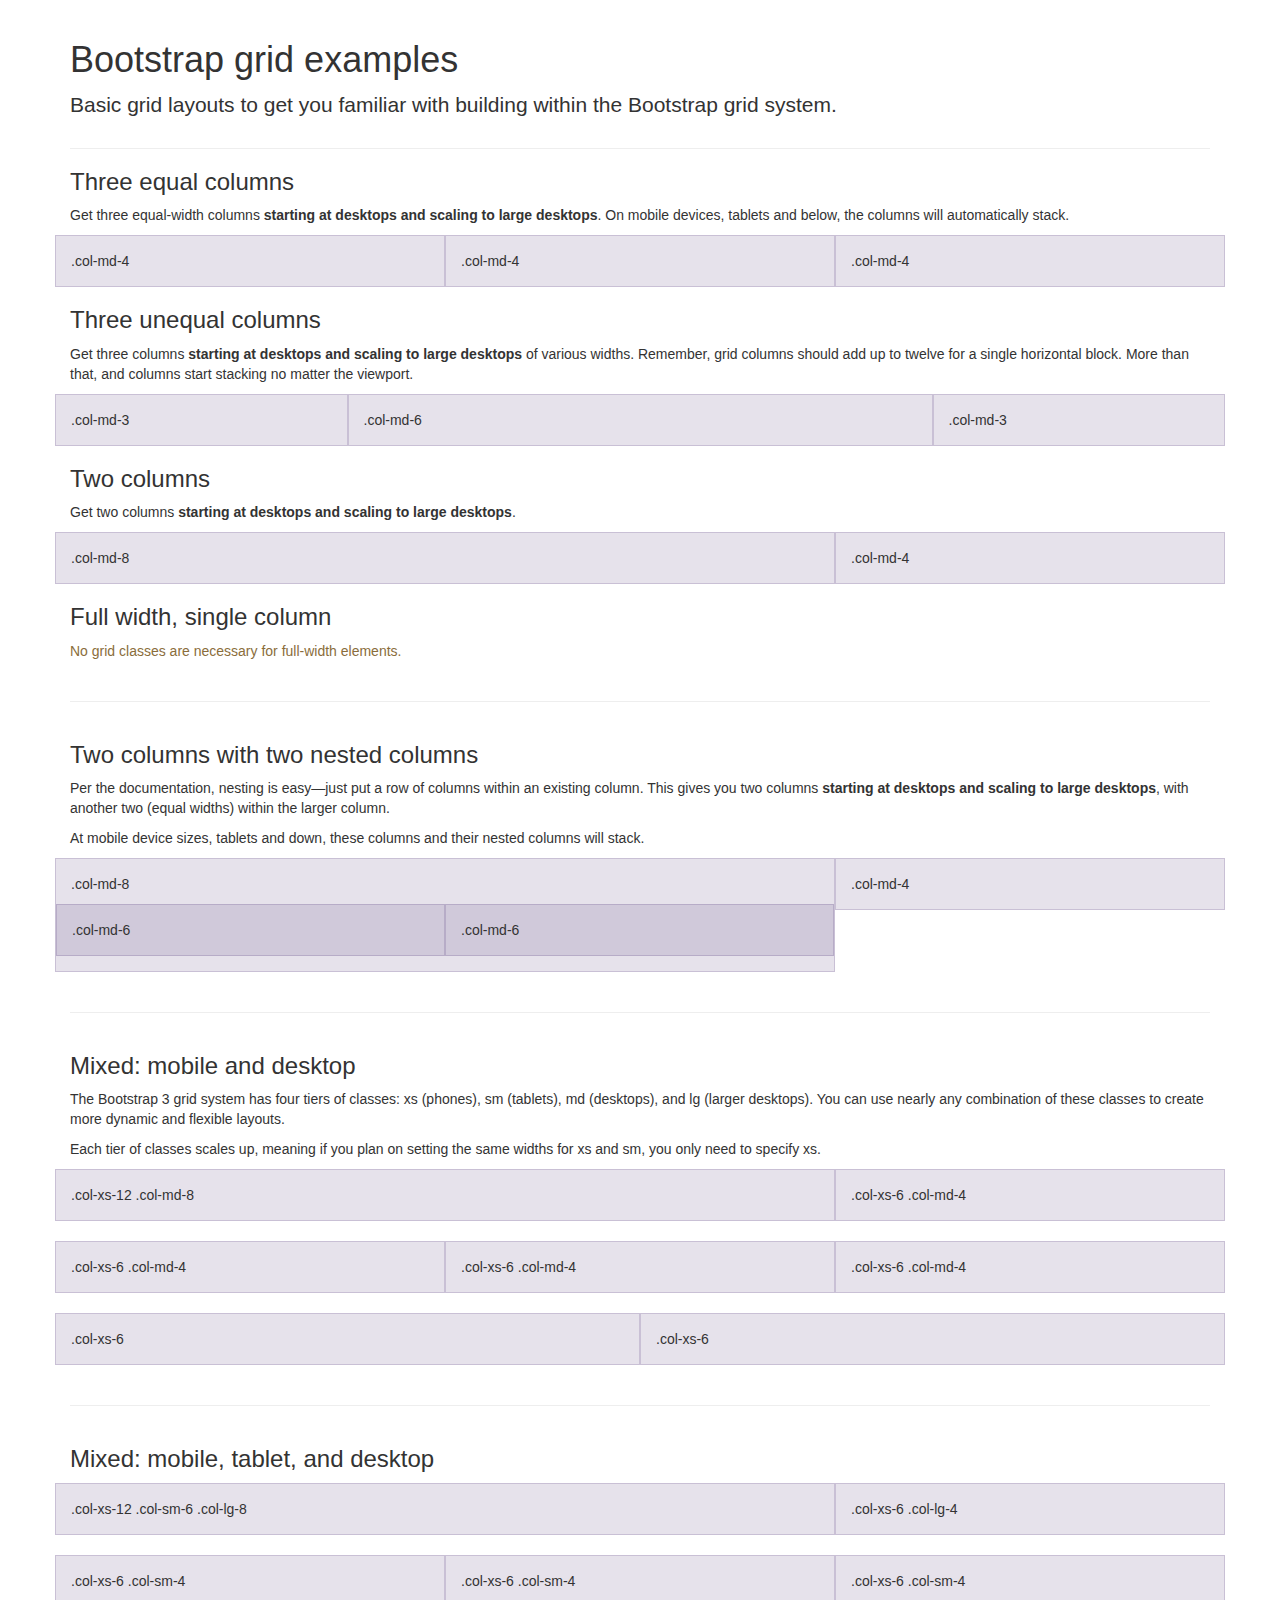
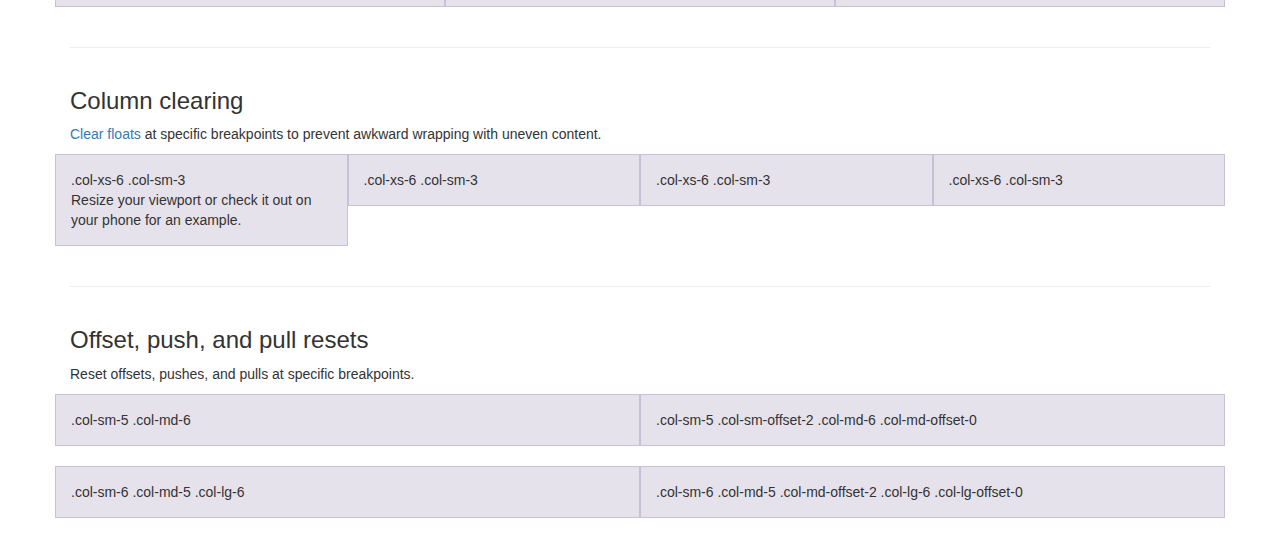
<file: static/css/bootstrap-3.3.7/docs/examples/grid/index.html>
<!DOCTYPE html>
<html lang="en">
  <head>
    <meta charset="utf-8">
    <meta http-equiv="X-UA-Compatible" content="IE=edge">
    <meta name="viewport" content="width=device-width, initial-scale=1">
    <!-- The above 3 meta tags *must* come first in the head; any other head content must come *after* these tags -->
    <meta name="description" content="">
    <meta name="author" content="">
    <link rel="icon" href="../../favicon.ico">

    <title>Grid Template for Bootstrap</title>

    <!-- Bootstrap core CSS -->
    <link href="../../dist/css/bootstrap.min.css" rel="stylesheet">

    <!-- IE10 viewport hack for Surface/desktop Windows 8 bug -->
    <link href="../../assets/css/ie10-viewport-bug-workaround.css" rel="stylesheet">

    <!-- Custom styles for this template -->
    <link href="grid.css" rel="stylesheet">

    <!-- Just for debugging purposes. Don't actually copy these 2 lines! -->
    <!--[if lt IE 9]><script src="../../assets/js/ie8-responsive-file-warning.js"></script><![endif]-->
    <script src="../../assets/js/ie-emulation-modes-warning.js"></script>

    <!-- HTML5 shim and Respond.js for IE8 support of HTML5 elements and media queries -->
    <!--[if lt IE 9]>
      <script src="https://oss.maxcdn.com/html5shiv/3.7.3/html5shiv.min.js"></script>
      <script src="https://oss.maxcdn.com/respond/1.4.2/respond.min.js"></script>
    <![endif]-->
  </head>

  <body>
    <div class="container">

      <div class="page-header">
        <h1>Bootstrap grid examples</h1>
        <p class="lead">Basic grid layouts to get you familiar with building within the Bootstrap grid system.</p>
      </div>

      <h3>Three equal columns</h3>
      <p>Get three equal-width columns <strong>starting at desktops and scaling to large desktops</strong>. On mobile devices, tablets and below, the columns will automatically stack.</p>
      <div class="row">
        <div class="col-md-4">.col-md-4</div>
        <div class="col-md-4">.col-md-4</div>
        <div class="col-md-4">.col-md-4</div>
      </div>

      <h3>Three unequal columns</h3>
      <p>Get three columns <strong>starting at desktops and scaling to large desktops</strong> of various widths. Remember, grid columns should add up to twelve for a single horizontal block. More than that, and columns start stacking no matter the viewport.</p>
      <div class="row">
        <div class="col-md-3">.col-md-3</div>
        <div class="col-md-6">.col-md-6</div>
        <div class="col-md-3">.col-md-3</div>
      </div>

      <h3>Two columns</h3>
      <p>Get two columns <strong>starting at desktops and scaling to large desktops</strong>.</p>
      <div class="row">
        <div class="col-md-8">.col-md-8</div>
        <div class="col-md-4">.col-md-4</div>
      </div>

      <h3>Full width, single column</h3>
      <p class="text-warning">No grid classes are necessary for full-width elements.</p>

      <hr>

      <h3>Two columns with two nested columns</h3>
      <p>Per the documentation, nesting is easy—just put a row of columns within an existing column. This gives you two columns <strong>starting at desktops and scaling to large desktops</strong>, with another two (equal widths) within the larger column.</p>
      <p>At mobile device sizes, tablets and down, these columns and their nested columns will stack.</p>
      <div class="row">
        <div class="col-md-8">
          .col-md-8
          <div class="row">
            <div class="col-md-6">.col-md-6</div>
            <div class="col-md-6">.col-md-6</div>
          </div>
        </div>
        <div class="col-md-4">.col-md-4</div>
      </div>

      <hr>

      <h3>Mixed: mobile and desktop</h3>
      <p>The Bootstrap 3 grid system has four tiers of classes: xs (phones), sm (tablets), md (desktops), and lg (larger desktops). You can use nearly any combination of these classes to create more dynamic and flexible layouts.</p>
      <p>Each tier of classes scales up, meaning if you plan on setting the same widths for xs and sm, you only need to specify xs.</p>
      <div class="row">
        <div class="col-xs-12 col-md-8">.col-xs-12 .col-md-8</div>
        <div class="col-xs-6 col-md-4">.col-xs-6 .col-md-4</div>
      </div>
      <div class="row">
        <div class="col-xs-6 col-md-4">.col-xs-6 .col-md-4</div>
        <div class="col-xs-6 col-md-4">.col-xs-6 .col-md-4</div>
        <div class="col-xs-6 col-md-4">.col-xs-6 .col-md-4</div>
      </div>
      <div class="row">
        <div class="col-xs-6">.col-xs-6</div>
        <div class="col-xs-6">.col-xs-6</div>
      </div>

      <hr>

      <h3>Mixed: mobile, tablet, and desktop</h3>
      <p></p>
      <div class="row">
        <div class="col-xs-12 col-sm-6 col-lg-8">.col-xs-12 .col-sm-6 .col-lg-8</div>
        <div class="col-xs-6 col-lg-4">.col-xs-6 .col-lg-4</div>
      </div>
      <div class="row">
        <div class="col-xs-6 col-sm-4">.col-xs-6 .col-sm-4</div>
        <div class="col-xs-6 col-sm-4">.col-xs-6 .col-sm-4</div>
        <div class="col-xs-6 col-sm-4">.col-xs-6 .col-sm-4</div>
      </div>

      <hr>

      <h3>Column clearing</h3>
      <p><a href="http://getbootstrap.com/css/#grid-responsive-resets">Clear floats</a> at specific breakpoints to prevent awkward wrapping with uneven content.</p>
      <div class="row">
        <div class="col-xs-6 col-sm-3">
          .col-xs-6 .col-sm-3
          <br>
          Resize your viewport or check it out on your phone for an example.
        </div>
        <div class="col-xs-6 col-sm-3">.col-xs-6 .col-sm-3</div>

        <!-- Add the extra clearfix for only the required viewport -->
        <div class="clearfix visible-xs"></div>

        <div class="col-xs-6 col-sm-3">.col-xs-6 .col-sm-3</div>
        <div class="col-xs-6 col-sm-3">.col-xs-6 .col-sm-3</div>
      </div>

      <hr>

      <h3>Offset, push, and pull resets</h3>
      <p>Reset offsets, pushes, and pulls at specific breakpoints.</p>
      <div class="row">
        <div class="col-sm-5 col-md-6">.col-sm-5 .col-md-6</div>
        <div class="col-sm-5 col-sm-offset-2 col-md-6 col-md-offset-0">.col-sm-5 .col-sm-offset-2 .col-md-6 .col-md-offset-0</div>
      </div>
      <div class="row">
        <div class="col-sm-6 col-md-5 col-lg-6">.col-sm-6 .col-md-5 .col-lg-6</div>
        <div class="col-sm-6 col-md-5 col-md-offset-2 col-lg-6 col-lg-offset-0">.col-sm-6 .col-md-5 .col-md-offset-2 .col-lg-6 .col-lg-offset-0</div>
      </div>


    </div> <!-- /container -->


    <!-- IE10 viewport hack for Surface/desktop Windows 8 bug -->
    <script src="../../assets/js/ie10-viewport-bug-workaround.js"></script>
  </body>
</html>
</file>
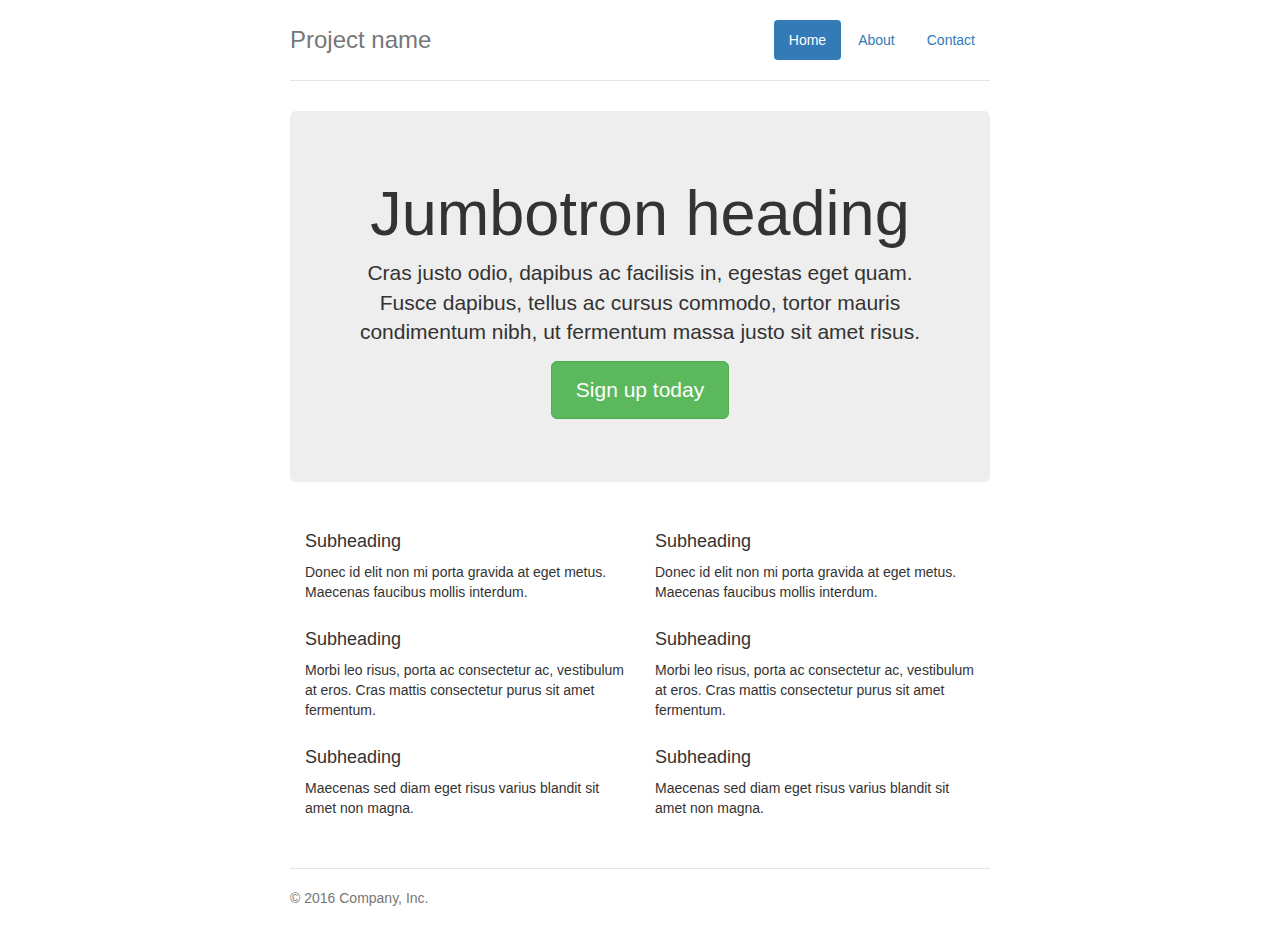
<file: static/css/bootstrap-3.3.7/docs/examples/jumbotron-narrow/index.html>
<!DOCTYPE html>
<html lang="en">
  <head>
    <meta charset="utf-8">
    <meta http-equiv="X-UA-Compatible" content="IE=edge">
    <meta name="viewport" content="width=device-width, initial-scale=1">
    <!-- The above 3 meta tags *must* come first in the head; any other head content must come *after* these tags -->
    <meta name="description" content="">
    <meta name="author" content="">
    <link rel="icon" href="../../favicon.ico">

    <title>Narrow Jumbotron Template for Bootstrap</title>

    <!-- Bootstrap core CSS -->
    <link href="../../dist/css/bootstrap.min.css" rel="stylesheet">

    <!-- IE10 viewport hack for Surface/desktop Windows 8 bug -->
    <link href="../../assets/css/ie10-viewport-bug-workaround.css" rel="stylesheet">

    <!-- Custom styles for this template -->
    <link href="jumbotron-narrow.css" rel="stylesheet">

    <!-- Just for debugging purposes. Don't actually copy these 2 lines! -->
    <!--[if lt IE 9]><script src="../../assets/js/ie8-responsive-file-warning.js"></script><![endif]-->
    <script src="../../assets/js/ie-emulation-modes-warning.js"></script>

    <!-- HTML5 shim and Respond.js for IE8 support of HTML5 elements and media queries -->
    <!--[if lt IE 9]>
      <script src="https://oss.maxcdn.com/html5shiv/3.7.3/html5shiv.min.js"></script>
      <script src="https://oss.maxcdn.com/respond/1.4.2/respond.min.js"></script>
    <![endif]-->
  </head>

  <body>

    <div class="container">
      <div class="header clearfix">
        <nav>
          <ul class="nav nav-pills pull-right">
            <li role="presentation" class="active"><a href="#">Home</a></li>
            <li role="presentation"><a href="#">About</a></li>
            <li role="presentation"><a href="#">Contact</a></li>
          </ul>
        </nav>
        <h3 class="text-muted">Project name</h3>
      </div>

      <div class="jumbotron">
        <h1>Jumbotron heading</h1>
        <p class="lead">Cras justo odio, dapibus ac facilisis in, egestas eget quam. Fusce dapibus, tellus ac cursus commodo, tortor mauris condimentum nibh, ut fermentum massa justo sit amet risus.</p>
        <p><a class="btn btn-lg btn-success" href="#" role="button">Sign up today</a></p>
      </div>

      <div class="row marketing">
        <div class="col-lg-6">
          <h4>Subheading</h4>
          <p>Donec id elit non mi porta gravida at eget metus. Maecenas faucibus mollis interdum.</p>

          <h4>Subheading</h4>
          <p>Morbi leo risus, porta ac consectetur ac, vestibulum at eros. Cras mattis consectetur purus sit amet fermentum.</p>

          <h4>Subheading</h4>
          <p>Maecenas sed diam eget risus varius blandit sit amet non magna.</p>
        </div>

        <div class="col-lg-6">
          <h4>Subheading</h4>
          <p>Donec id elit non mi porta gravida at eget metus. Maecenas faucibus mollis interdum.</p>

          <h4>Subheading</h4>
          <p>Morbi leo risus, porta ac consectetur ac, vestibulum at eros. Cras mattis consectetur purus sit amet fermentum.</p>

          <h4>Subheading</h4>
          <p>Maecenas sed diam eget risus varius blandit sit amet non magna.</p>
        </div>
      </div>

      <footer class="footer">
        <p>&copy; 2016 Company, Inc.</p>
      </footer>

    </div> <!-- /container -->


    <!-- IE10 viewport hack for Surface/desktop Windows 8 bug -->
    <script src="../../assets/js/ie10-viewport-bug-workaround.js"></script>
  </body>
</html>
</file>
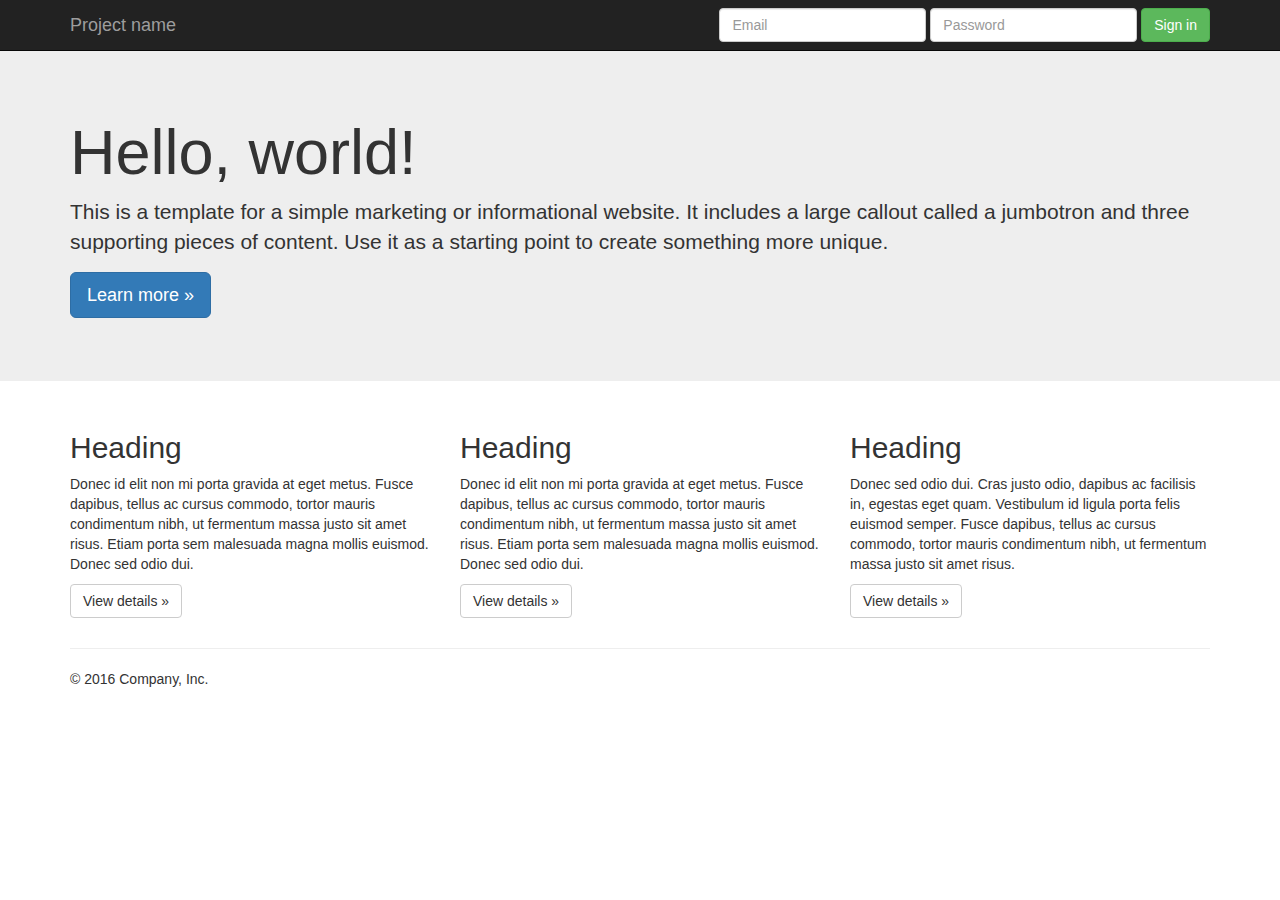
<file: static/css/bootstrap-3.3.7/docs/examples/jumbotron/index.html>
<!DOCTYPE html>
<html lang="en">
  <head>
    <meta charset="utf-8">
    <meta http-equiv="X-UA-Compatible" content="IE=edge">
    <meta name="viewport" content="width=device-width, initial-scale=1">
    <!-- The above 3 meta tags *must* come first in the head; any other head content must come *after* these tags -->
    <meta name="description" content="">
    <meta name="author" content="">
    <link rel="icon" href="../../favicon.ico">

    <title>Jumbotron Template for Bootstrap</title>

    <!-- Bootstrap core CSS -->
    <link href="../../dist/css/bootstrap.min.css" rel="stylesheet">

    <!-- IE10 viewport hack for Surface/desktop Windows 8 bug -->
    <link href="../../assets/css/ie10-viewport-bug-workaround.css" rel="stylesheet">

    <!-- Custom styles for this template -->
    <link href="jumbotron.css" rel="stylesheet">

    <!-- Just for debugging purposes. Don't actually copy these 2 lines! -->
    <!--[if lt IE 9]><script src="../../assets/js/ie8-responsive-file-warning.js"></script><![endif]-->
    <script src="../../assets/js/ie-emulation-modes-warning.js"></script>

    <!-- HTML5 shim and Respond.js for IE8 support of HTML5 elements and media queries -->
    <!--[if lt IE 9]>
      <script src="https://oss.maxcdn.com/html5shiv/3.7.3/html5shiv.min.js"></script>
      <script src="https://oss.maxcdn.com/respond/1.4.2/respond.min.js"></script>
    <![endif]-->
  </head>

  <body>

    <nav class="navbar navbar-inverse navbar-fixed-top">
      <div class="container">
        <div class="navbar-header">
          <button type="button" class="navbar-toggle collapsed" data-toggle="collapse" data-target="#navbar" aria-expanded="false" aria-controls="navbar">
            <span class="sr-only">Toggle navigation</span>
            <span class="icon-bar"></span>
            <span class="icon-bar"></span>
            <span class="icon-bar"></span>
          </button>
          <a class="navbar-brand" href="#">Project name</a>
        </div>
        <div id="navbar" class="navbar-collapse collapse">
          <form class="navbar-form navbar-right">
            <div class="form-group">
              <input type="text" placeholder="Email" class="form-control">
            </div>
            <div class="form-group">
              <input type="password" placeholder="Password" class="form-control">
            </div>
            <button type="submit" class="btn btn-success">Sign in</button>
          </form>
        </div><!--/.navbar-collapse -->
      </div>
    </nav>

    <!-- Main jumbotron for a primary marketing message or call to action -->
    <div class="jumbotron">
      <div class="container">
        <h1>Hello, world!</h1>
        <p>This is a template for a simple marketing or informational website. It includes a large callout called a jumbotron and three supporting pieces of content. Use it as a starting point to create something more unique.</p>
        <p><a class="btn btn-primary btn-lg" href="#" role="button">Learn more &raquo;</a></p>
      </div>
    </div>

    <div class="container">
      <!-- Example row of columns -->
      <div class="row">
        <div class="col-md-4">
          <h2>Heading</h2>
          <p>Donec id elit non mi porta gravida at eget metus. Fusce dapibus, tellus ac cursus commodo, tortor mauris condimentum nibh, ut fermentum massa justo sit amet risus. Etiam porta sem malesuada magna mollis euismod. Donec sed odio dui. </p>
          <p><a class="btn btn-default" href="#" role="button">View details &raquo;</a></p>
        </div>
        <div class="col-md-4">
          <h2>Heading</h2>
          <p>Donec id elit non mi porta gravida at eget metus. Fusce dapibus, tellus ac cursus commodo, tortor mauris condimentum nibh, ut fermentum massa justo sit amet risus. Etiam porta sem malesuada magna mollis euismod. Donec sed odio dui. </p>
          <p><a class="btn btn-default" href="#" role="button">View details &raquo;</a></p>
       </div>
        <div class="col-md-4">
          <h2>Heading</h2>
          <p>Donec sed odio dui. Cras justo odio, dapibus ac facilisis in, egestas eget quam. Vestibulum id ligula porta felis euismod semper. Fusce dapibus, tellus ac cursus commodo, tortor mauris condimentum nibh, ut fermentum massa justo sit amet risus.</p>
          <p><a class="btn btn-default" href="#" role="button">View details &raquo;</a></p>
        </div>
      </div>

      <hr>

      <footer>
        <p>&copy; 2016 Company, Inc.</p>
      </footer>
    </div> <!-- /container -->


    <!-- Bootstrap core JavaScript
    ================================================== -->
    <!-- Placed at the end of the document so the pages load faster -->
    <script src="https://ajax.googleapis.com/ajax/libs/jquery/1.12.4/jquery.min.js"></script>
    <script>window.jQuery || document.write('<script src="../../assets/js/vendor/jquery.min.js"><\/script>')</script>
    <script src="../../dist/js/bootstrap.min.js"></script>
    <!-- IE10 viewport hack for Surface/desktop Windows 8 bug -->
    <script src="../../assets/js/ie10-viewport-bug-workaround.js"></script>
  </body>
</html>
</file>
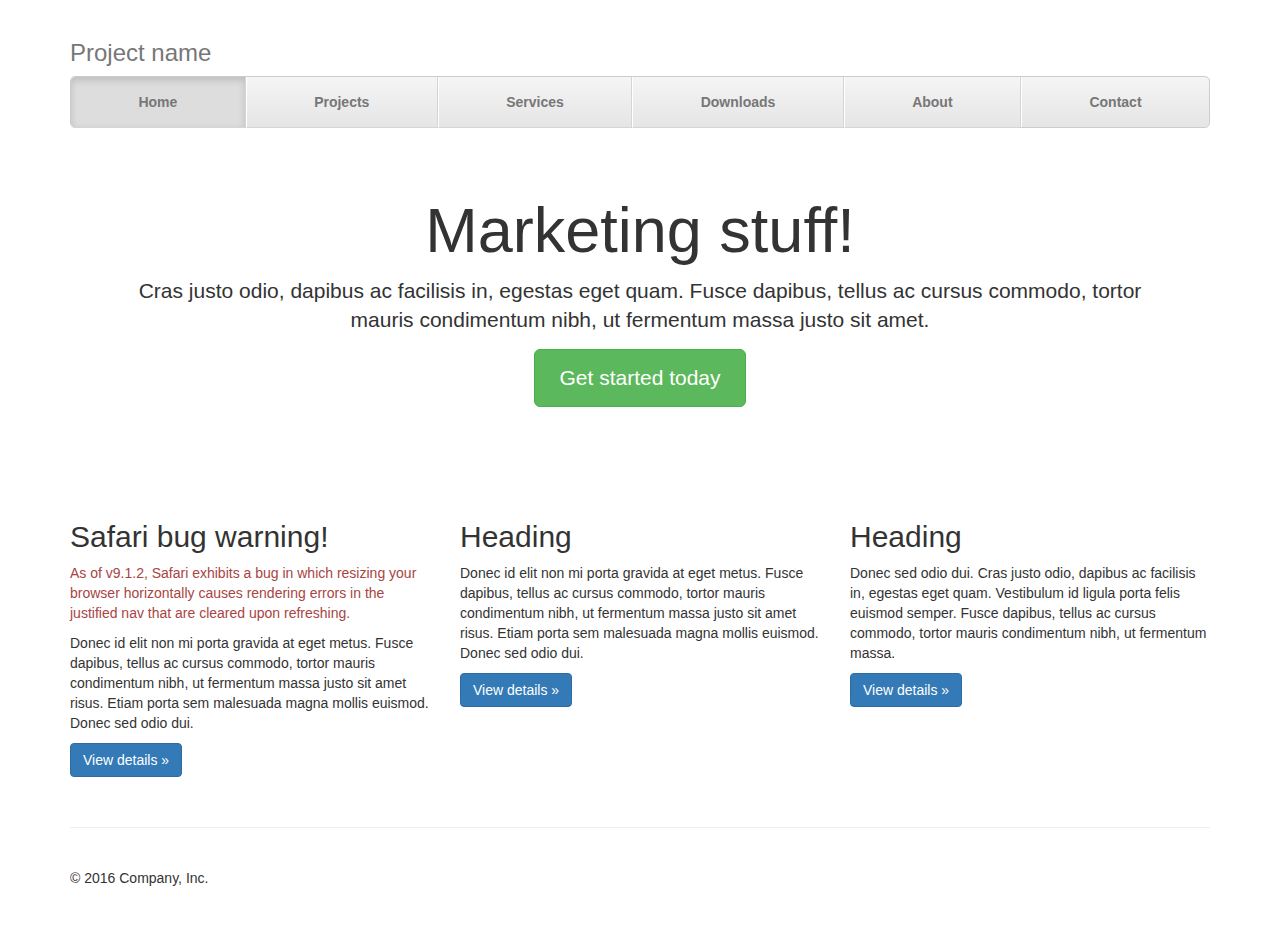
<file: static/css/bootstrap-3.3.7/docs/examples/justified-nav/index.html>
<!DOCTYPE html>
<html lang="en">
  <head>
    <meta charset="utf-8">
    <meta http-equiv="X-UA-Compatible" content="IE=edge">
    <meta name="viewport" content="width=device-width, initial-scale=1">
    <!-- The above 3 meta tags *must* come first in the head; any other head content must come *after* these tags -->
    <meta name="description" content="">
    <meta name="author" content="">
    <link rel="icon" href="../../favicon.ico">

    <title>Justified Nav Template for Bootstrap</title>

    <!-- Bootstrap core CSS -->
    <link href="../../dist/css/bootstrap.min.css" rel="stylesheet">

    <!-- IE10 viewport hack for Surface/desktop Windows 8 bug -->
    <link href="../../assets/css/ie10-viewport-bug-workaround.css" rel="stylesheet">

    <!-- Custom styles for this template -->
    <link href="justified-nav.css" rel="stylesheet">

    <!-- Just for debugging purposes. Don't actually copy these 2 lines! -->
    <!--[if lt IE 9]><script src="../../assets/js/ie8-responsive-file-warning.js"></script><![endif]-->
    <script src="../../assets/js/ie-emulation-modes-warning.js"></script>

    <!-- HTML5 shim and Respond.js for IE8 support of HTML5 elements and media queries -->
    <!--[if lt IE 9]>
      <script src="https://oss.maxcdn.com/html5shiv/3.7.3/html5shiv.min.js"></script>
      <script src="https://oss.maxcdn.com/respond/1.4.2/respond.min.js"></script>
    <![endif]-->
  </head>

  <body>

    <div class="container">

      <!-- The justified navigation menu is meant for single line per list item.
           Multiple lines will require custom code not provided by Bootstrap. -->
      <div class="masthead">
        <h3 class="text-muted">Project name</h3>
        <nav>
          <ul class="nav nav-justified">
            <li class="active"><a href="#">Home</a></li>
            <li><a href="#">Projects</a></li>
            <li><a href="#">Services</a></li>
            <li><a href="#">Downloads</a></li>
            <li><a href="#">About</a></li>
            <li><a href="#">Contact</a></li>
          </ul>
        </nav>
      </div>

      <!-- Jumbotron -->
      <div class="jumbotron">
        <h1>Marketing stuff!</h1>
        <p class="lead">Cras justo odio, dapibus ac facilisis in, egestas eget quam. Fusce dapibus, tellus ac cursus commodo, tortor mauris condimentum nibh, ut fermentum massa justo sit amet.</p>
        <p><a class="btn btn-lg btn-success" href="#" role="button">Get started today</a></p>
      </div>

      <!-- Example row of columns -->
      <div class="row">
        <div class="col-lg-4">
          <h2>Safari bug warning!</h2>
          <p class="text-danger">As of v9.1.2, Safari exhibits a bug in which resizing your browser horizontally causes rendering errors in the justified nav that are cleared upon refreshing.</p>
          <p>Donec id elit non mi porta gravida at eget metus. Fusce dapibus, tellus ac cursus commodo, tortor mauris condimentum nibh, ut fermentum massa justo sit amet risus. Etiam porta sem malesuada magna mollis euismod. Donec sed odio dui. </p>
          <p><a class="btn btn-primary" href="#" role="button">View details &raquo;</a></p>
        </div>
        <div class="col-lg-4">
          <h2>Heading</h2>
          <p>Donec id elit non mi porta gravida at eget metus. Fusce dapibus, tellus ac cursus commodo, tortor mauris condimentum nibh, ut fermentum massa justo sit amet risus. Etiam porta sem malesuada magna mollis euismod. Donec sed odio dui. </p>
          <p><a class="btn btn-primary" href="#" role="button">View details &raquo;</a></p>
       </div>
        <div class="col-lg-4">
          <h2>Heading</h2>
          <p>Donec sed odio dui. Cras justo odio, dapibus ac facilisis in, egestas eget quam. Vestibulum id ligula porta felis euismod semper. Fusce dapibus, tellus ac cursus commodo, tortor mauris condimentum nibh, ut fermentum massa.</p>
          <p><a class="btn btn-primary" href="#" role="button">View details &raquo;</a></p>
        </div>
      </div>

      <!-- Site footer -->
      <footer class="footer">
        <p>&copy; 2016 Company, Inc.</p>
      </footer>

    </div> <!-- /container -->


    <!-- IE10 viewport hack for Surface/desktop Windows 8 bug -->
    <script src="../../assets/js/ie10-viewport-bug-workaround.js"></script>
  </body>
</html>
</file>
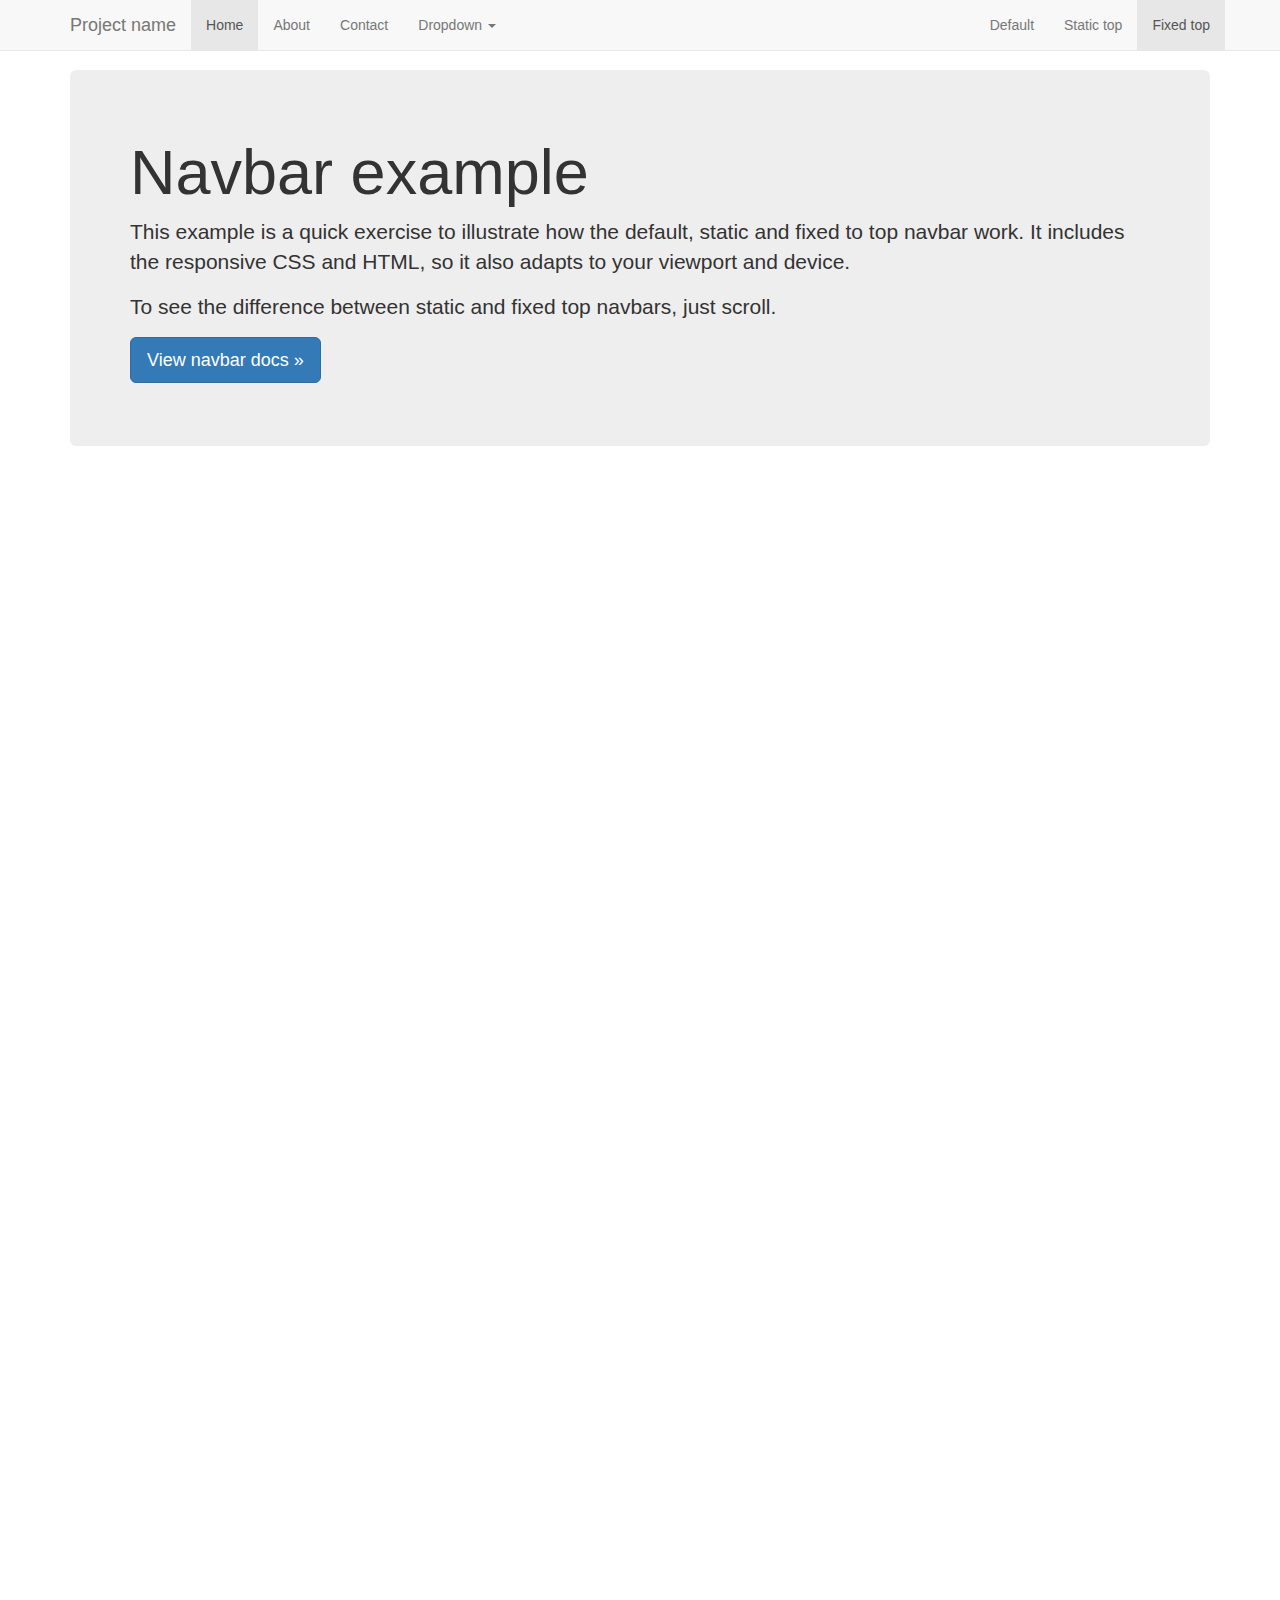
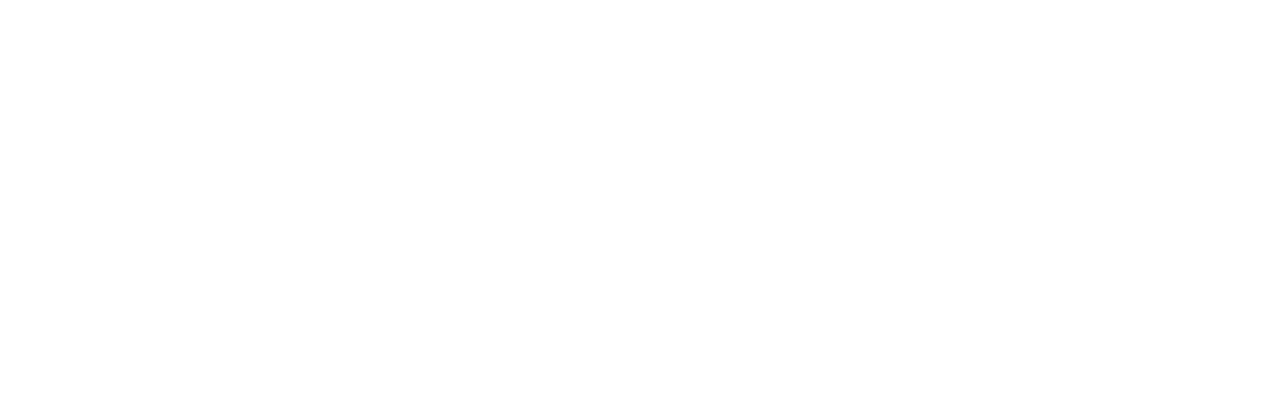
<file: static/css/bootstrap-3.3.7/docs/examples/navbar-fixed-top/index.html>
<!DOCTYPE html>
<html lang="en">
  <head>
    <meta charset="utf-8">
    <meta http-equiv="X-UA-Compatible" content="IE=edge">
    <meta name="viewport" content="width=device-width, initial-scale=1">
    <!-- The above 3 meta tags *must* come first in the head; any other head content must come *after* these tags -->
    <meta name="description" content="">
    <meta name="author" content="">
    <link rel="icon" href="../../favicon.ico">

    <title>Fixed Top Navbar Example for Bootstrap</title>

    <!-- Bootstrap core CSS -->
    <link href="../../dist/css/bootstrap.min.css" rel="stylesheet">

    <!-- IE10 viewport hack for Surface/desktop Windows 8 bug -->
    <link href="../../assets/css/ie10-viewport-bug-workaround.css" rel="stylesheet">

    <!-- Custom styles for this template -->
    <link href="navbar-fixed-top.css" rel="stylesheet">

    <!-- Just for debugging purposes. Don't actually copy these 2 lines! -->
    <!--[if lt IE 9]><script src="../../assets/js/ie8-responsive-file-warning.js"></script><![endif]-->
    <script src="../../assets/js/ie-emulation-modes-warning.js"></script>

    <!-- HTML5 shim and Respond.js for IE8 support of HTML5 elements and media queries -->
    <!--[if lt IE 9]>
      <script src="https://oss.maxcdn.com/html5shiv/3.7.3/html5shiv.min.js"></script>
      <script src="https://oss.maxcdn.com/respond/1.4.2/respond.min.js"></script>
    <![endif]-->
  </head>

  <body>

    <!-- Fixed navbar -->
    <nav class="navbar navbar-default navbar-fixed-top">
      <div class="container">
        <div class="navbar-header">
          <button type="button" class="navbar-toggle collapsed" data-toggle="collapse" data-target="#navbar" aria-expanded="false" aria-controls="navbar">
            <span class="sr-only">Toggle navigation</span>
            <span class="icon-bar"></span>
            <span class="icon-bar"></span>
            <span class="icon-bar"></span>
          </button>
          <a class="navbar-brand" href="#">Project name</a>
        </div>
        <div id="navbar" class="navbar-collapse collapse">
          <ul class="nav navbar-nav">
            <li class="active"><a href="#">Home</a></li>
            <li><a href="#about">About</a></li>
            <li><a href="#contact">Contact</a></li>
            <li class="dropdown">
              <a href="#" class="dropdown-toggle" data-toggle="dropdown" role="button" aria-haspopup="true" aria-expanded="false">Dropdown <span class="caret"></span></a>
              <ul class="dropdown-menu">
                <li><a href="#">Action</a></li>
                <li><a href="#">Another action</a></li>
                <li><a href="#">Something else here</a></li>
                <li role="separator" class="divider"></li>
                <li class="dropdown-header">Nav header</li>
                <li><a href="#">Separated link</a></li>
                <li><a href="#">One more separated link</a></li>
              </ul>
            </li>
          </ul>
          <ul class="nav navbar-nav navbar-right">
            <li><a href="../navbar/">Default</a></li>
            <li><a href="../navbar-static-top/">Static top</a></li>
            <li class="active"><a href="./">Fixed top <span class="sr-only">(current)</span></a></li>
          </ul>
        </div><!--/.nav-collapse -->
      </div>
    </nav>

    <div class="container">

      <!-- Main component for a primary marketing message or call to action -->
      <div class="jumbotron">
        <h1>Navbar example</h1>
        <p>This example is a quick exercise to illustrate how the default, static and fixed to top navbar work. It includes the responsive CSS and HTML, so it also adapts to your viewport and device.</p>
        <p>To see the difference between static and fixed top navbars, just scroll.</p>
        <p>
          <a class="btn btn-lg btn-primary" href="../../components/#navbar" role="button">View navbar docs &raquo;</a>
        </p>
      </div>

    </div> <!-- /container -->


    <!-- Bootstrap core JavaScript
    ================================================== -->
    <!-- Placed at the end of the document so the pages load faster -->
    <script src="https://ajax.googleapis.com/ajax/libs/jquery/1.12.4/jquery.min.js"></script>
    <script>window.jQuery || document.write('<script src="../../assets/js/vendor/jquery.min.js"><\/script>')</script>
    <script src="../../dist/js/bootstrap.min.js"></script>
    <!-- IE10 viewport hack for Surface/desktop Windows 8 bug -->
    <script src="../../assets/js/ie10-viewport-bug-workaround.js"></script>
  </body>
</html>
</file>
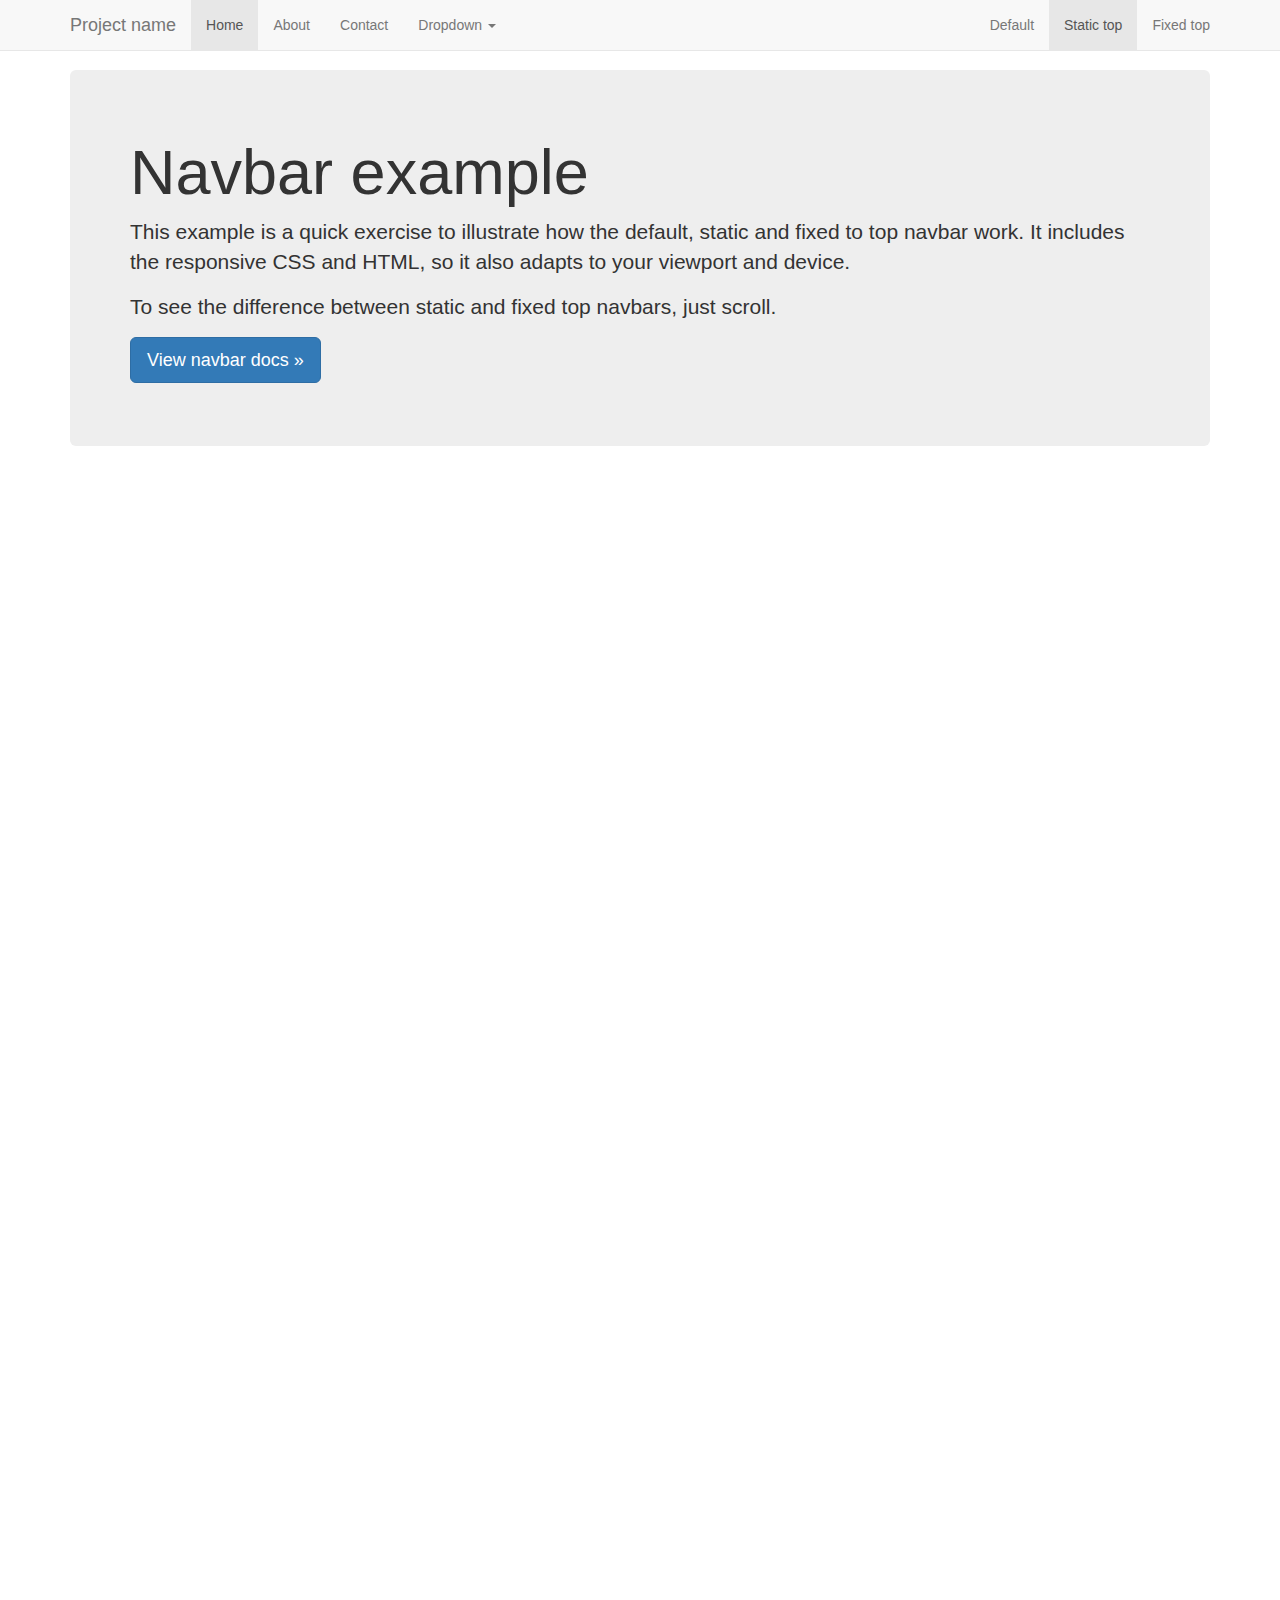
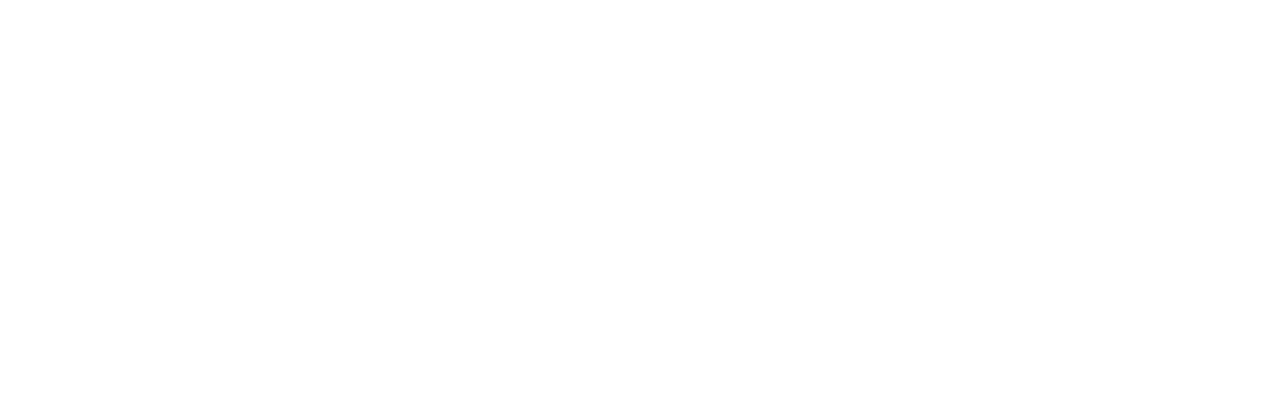
<file: static/css/bootstrap-3.3.7/docs/examples/navbar-static-top/index.html>
<!DOCTYPE html>
<html lang="en">
  <head>
    <meta charset="utf-8">
    <meta http-equiv="X-UA-Compatible" content="IE=edge">
    <meta name="viewport" content="width=device-width, initial-scale=1">
    <!-- The above 3 meta tags *must* come first in the head; any other head content must come *after* these tags -->
    <meta name="description" content="">
    <meta name="author" content="">
    <link rel="icon" href="../../favicon.ico">

    <title>Static Top Navbar Example for Bootstrap</title>

    <!-- Bootstrap core CSS -->
    <link href="../../dist/css/bootstrap.min.css" rel="stylesheet">

    <!-- IE10 viewport hack for Surface/desktop Windows 8 bug -->
    <link href="../../assets/css/ie10-viewport-bug-workaround.css" rel="stylesheet">

    <!-- Custom styles for this template -->
    <link href="navbar-static-top.css" rel="stylesheet">

    <!-- Just for debugging purposes. Don't actually copy these 2 lines! -->
    <!--[if lt IE 9]><script src="../../assets/js/ie8-responsive-file-warning.js"></script><![endif]-->
    <script src="../../assets/js/ie-emulation-modes-warning.js"></script>

    <!-- HTML5 shim and Respond.js for IE8 support of HTML5 elements and media queries -->
    <!--[if lt IE 9]>
      <script src="https://oss.maxcdn.com/html5shiv/3.7.3/html5shiv.min.js"></script>
      <script src="https://oss.maxcdn.com/respond/1.4.2/respond.min.js"></script>
    <![endif]-->
  </head>

  <body>

    <!-- Static navbar -->
    <nav class="navbar navbar-default navbar-static-top">
      <div class="container">
        <div class="navbar-header">
          <button type="button" class="navbar-toggle collapsed" data-toggle="collapse" data-target="#navbar" aria-expanded="false" aria-controls="navbar">
            <span class="sr-only">Toggle navigation</span>
            <span class="icon-bar"></span>
            <span class="icon-bar"></span>
            <span class="icon-bar"></span>
          </button>
          <a class="navbar-brand" href="#">Project name</a>
        </div>
        <div id="navbar" class="navbar-collapse collapse">
          <ul class="nav navbar-nav">
            <li class="active"><a href="#">Home</a></li>
            <li><a href="#about">About</a></li>
            <li><a href="#contact">Contact</a></li>
            <li class="dropdown">
              <a href="#" class="dropdown-toggle" data-toggle="dropdown" role="button" aria-haspopup="true" aria-expanded="false">Dropdown <span class="caret"></span></a>
              <ul class="dropdown-menu">
                <li><a href="#">Action</a></li>
                <li><a href="#">Another action</a></li>
                <li><a href="#">Something else here</a></li>
                <li role="separator" class="divider"></li>
                <li class="dropdown-header">Nav header</li>
                <li><a href="#">Separated link</a></li>
                <li><a href="#">One more separated link</a></li>
              </ul>
            </li>
          </ul>
          <ul class="nav navbar-nav navbar-right">
            <li><a href="../navbar/">Default</a></li>
            <li class="active"><a href="./">Static top <span class="sr-only">(current)</span></a></li>
            <li><a href="../navbar-fixed-top/">Fixed top</a></li>
          </ul>
        </div><!--/.nav-collapse -->
      </div>
    </nav>


    <div class="container">

      <!-- Main component for a primary marketing message or call to action -->
      <div class="jumbotron">
        <h1>Navbar example</h1>
        <p>This example is a quick exercise to illustrate how the default, static and fixed to top navbar work. It includes the responsive CSS and HTML, so it also adapts to your viewport and device.</p>
        <p>To see the difference between static and fixed top navbars, just scroll.</p>
        <p>
          <a class="btn btn-lg btn-primary" href="../../components/#navbar" role="button">View navbar docs &raquo;</a>
        </p>
      </div>

    </div> <!-- /container -->


    <!-- Bootstrap core JavaScript
    ================================================== -->
    <!-- Placed at the end of the document so the pages load faster -->
    <script src="https://ajax.googleapis.com/ajax/libs/jquery/1.12.4/jquery.min.js"></script>
    <script>window.jQuery || document.write('<script src="../../assets/js/vendor/jquery.min.js"><\/script>')</script>
    <script src="../../dist/js/bootstrap.min.js"></script>
    <!-- IE10 viewport hack for Surface/desktop Windows 8 bug -->
    <script src="../../assets/js/ie10-viewport-bug-workaround.js"></script>
  </body>
</html>
</file>
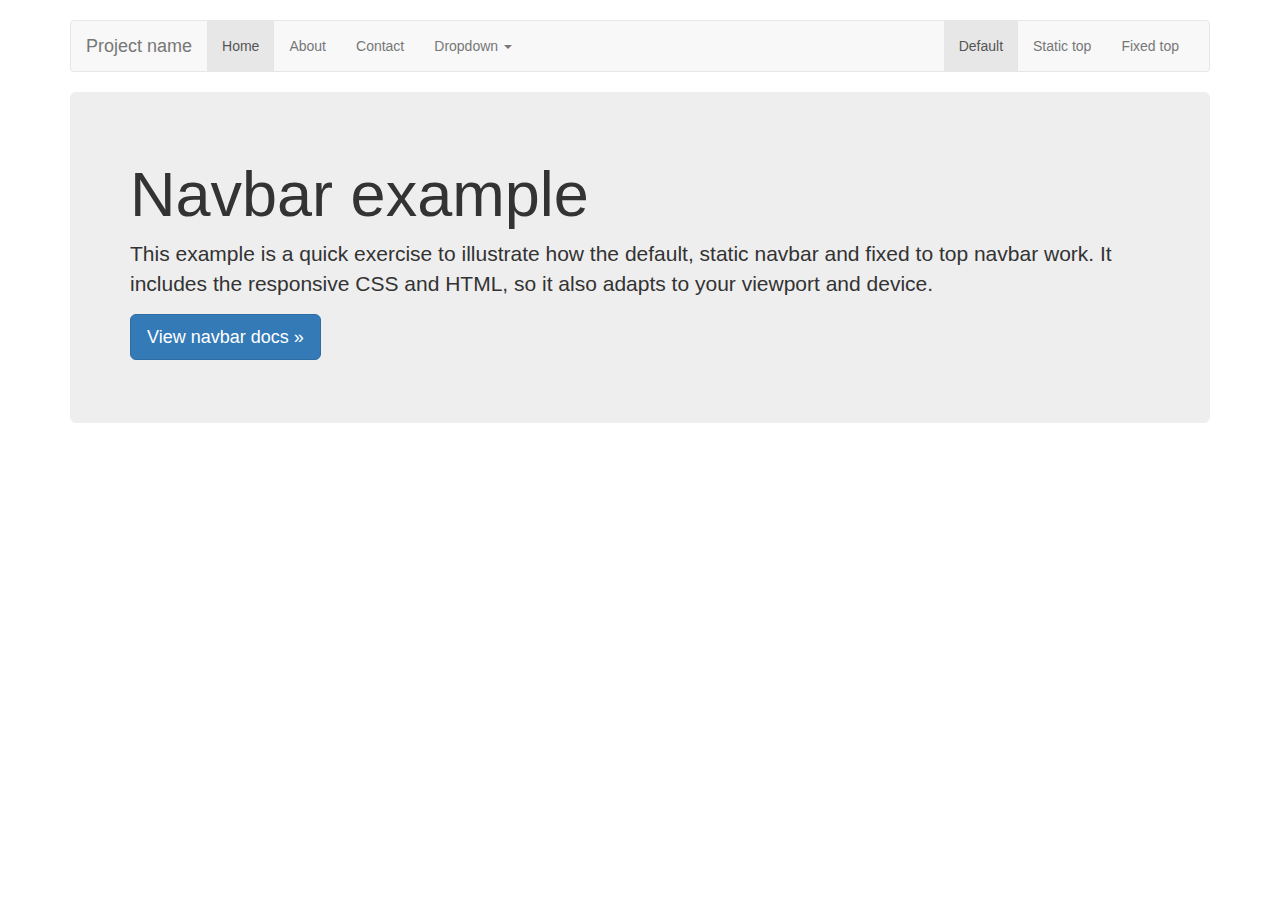
<file: static/css/bootstrap-3.3.7/docs/examples/navbar/index.html>
<!DOCTYPE html>
<html lang="en">
  <head>
    <meta charset="utf-8">
    <meta http-equiv="X-UA-Compatible" content="IE=edge">
    <meta name="viewport" content="width=device-width, initial-scale=1">
    <!-- The above 3 meta tags *must* come first in the head; any other head content must come *after* these tags -->
    <meta name="description" content="">
    <meta name="author" content="">
    <link rel="icon" href="../../favicon.ico">

    <title>Navbar Template for Bootstrap</title>

    <!-- Bootstrap core CSS -->
    <link href="../../dist/css/bootstrap.min.css" rel="stylesheet">

    <!-- IE10 viewport hack for Surface/desktop Windows 8 bug -->
    <link href="../../assets/css/ie10-viewport-bug-workaround.css" rel="stylesheet">

    <!-- Custom styles for this template -->
    <link href="navbar.css" rel="stylesheet">

    <!-- Just for debugging purposes. Don't actually copy these 2 lines! -->
    <!--[if lt IE 9]><script src="../../assets/js/ie8-responsive-file-warning.js"></script><![endif]-->
    <script src="../../assets/js/ie-emulation-modes-warning.js"></script>

    <!-- HTML5 shim and Respond.js for IE8 support of HTML5 elements and media queries -->
    <!--[if lt IE 9]>
      <script src="https://oss.maxcdn.com/html5shiv/3.7.3/html5shiv.min.js"></script>
      <script src="https://oss.maxcdn.com/respond/1.4.2/respond.min.js"></script>
    <![endif]-->
  </head>

  <body>

    <div class="container">

      <!-- Static navbar -->
      <nav class="navbar navbar-default">
        <div class="container-fluid">
          <div class="navbar-header">
            <button type="button" class="navbar-toggle collapsed" data-toggle="collapse" data-target="#navbar" aria-expanded="false" aria-controls="navbar">
              <span class="sr-only">Toggle navigation</span>
              <span class="icon-bar"></span>
              <span class="icon-bar"></span>
              <span class="icon-bar"></span>
            </button>
            <a class="navbar-brand" href="#">Project name</a>
          </div>
          <div id="navbar" class="navbar-collapse collapse">
            <ul class="nav navbar-nav">
              <li class="active"><a href="#">Home</a></li>
              <li><a href="#">About</a></li>
              <li><a href="#">Contact</a></li>
              <li class="dropdown">
                <a href="#" class="dropdown-toggle" data-toggle="dropdown" role="button" aria-haspopup="true" aria-expanded="false">Dropdown <span class="caret"></span></a>
                <ul class="dropdown-menu">
                  <li><a href="#">Action</a></li>
                  <li><a href="#">Another action</a></li>
                  <li><a href="#">Something else here</a></li>
                  <li role="separator" class="divider"></li>
                  <li class="dropdown-header">Nav header</li>
                  <li><a href="#">Separated link</a></li>
                  <li><a href="#">One more separated link</a></li>
                </ul>
              </li>
            </ul>
            <ul class="nav navbar-nav navbar-right">
              <li class="active"><a href="./">Default <span class="sr-only">(current)</span></a></li>
              <li><a href="../navbar-static-top/">Static top</a></li>
              <li><a href="../navbar-fixed-top/">Fixed top</a></li>
            </ul>
          </div><!--/.nav-collapse -->
        </div><!--/.container-fluid -->
      </nav>

      <!-- Main component for a primary marketing message or call to action -->
      <div class="jumbotron">
        <h1>Navbar example</h1>
        <p>This example is a quick exercise to illustrate how the default, static navbar and fixed to top navbar work. It includes the responsive CSS and HTML, so it also adapts to your viewport and device.</p>
        <p>
          <a class="btn btn-lg btn-primary" href="../../components/#navbar" role="button">View navbar docs &raquo;</a>
        </p>
      </div>

    </div> <!-- /container -->


    <!-- Bootstrap core JavaScript
    ================================================== -->
    <!-- Placed at the end of the document so the pages load faster -->
    <script src="https://ajax.googleapis.com/ajax/libs/jquery/1.12.4/jquery.min.js"></script>
    <script>window.jQuery || document.write('<script src="../../assets/js/vendor/jquery.min.js"><\/script>')</script>
    <script src="../../dist/js/bootstrap.min.js"></script>
    <!-- IE10 viewport hack for Surface/desktop Windows 8 bug -->
    <script src="../../assets/js/ie10-viewport-bug-workaround.js"></script>
  </body>
</html>
</file>
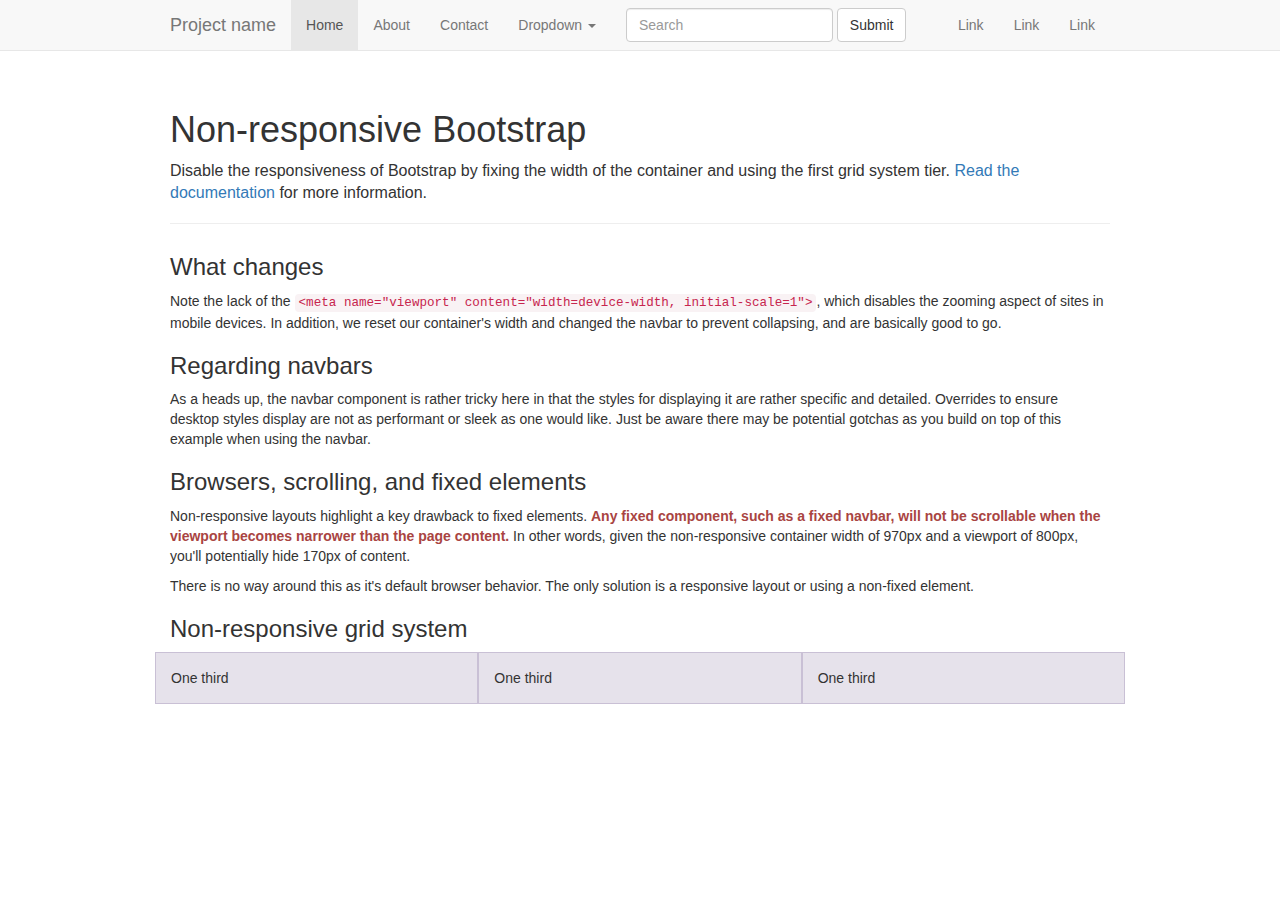
<file: static/css/bootstrap-3.3.7/docs/examples/non-responsive/index.html>
<!DOCTYPE html>
<html lang="en">
  <head>
    <meta charset="utf-8">
    <meta http-equiv="X-UA-Compatible" content="IE=edge">
    <!-- The above 2 meta tags *must* come first in the head; any other head content must come *after* these tags -->
    <meta name="description" content="">
    <meta name="author" content="">

    <!-- Note there is no responsive meta tag here -->

    <link rel="icon" href="../../favicon.ico">

    <title>Non-responsive Template for Bootstrap</title>

    <!-- Bootstrap core CSS -->
    <link href="../../dist/css/bootstrap.min.css" rel="stylesheet">

    <!-- IE10 viewport hack for Surface/desktop Windows 8 bug -->
    <link href="../../assets/css/ie10-viewport-bug-workaround.css" rel="stylesheet">

    <!-- Custom styles for this template -->
    <link href="non-responsive.css" rel="stylesheet">

    <!-- Just for debugging purposes. Don't actually copy these 2 lines! -->
    <!--[if lt IE 9]><script src="../../assets/js/ie8-responsive-file-warning.js"></script><![endif]-->
    <script src="../../assets/js/ie-emulation-modes-warning.js"></script>

    <!-- HTML5 shim and Respond.js for IE8 support of HTML5 elements and media queries -->
    <!--[if lt IE 9]>
      <script src="https://oss.maxcdn.com/html5shiv/3.7.3/html5shiv.min.js"></script>
      <script src="https://oss.maxcdn.com/respond/1.4.2/respond.min.js"></script>
    <![endif]-->
  </head>

  <body>

    <!-- Fixed navbar -->
    <nav class="navbar navbar-default navbar-fixed-top">
      <div class="container">
        <div class="navbar-header">
          <!-- The mobile navbar-toggle button can be safely removed since you do not need it in a non-responsive implementation -->
          <a class="navbar-brand" href="#">Project name</a>
        </div>
        <!-- Note that the .navbar-collapse and .collapse classes have been removed from the #navbar -->
        <div id="navbar">
          <ul class="nav navbar-nav">
            <li class="active"><a href="#">Home</a></li>
            <li><a href="#about">About</a></li>
            <li><a href="#contact">Contact</a></li>
            <li class="dropdown">
              <a href="#" class="dropdown-toggle" data-toggle="dropdown" role="button" aria-haspopup="true" aria-expanded="false">Dropdown <span class="caret"></span></a>
              <ul class="dropdown-menu">
                <li><a href="#">Action</a></li>
                <li><a href="#">Another action</a></li>
                <li><a href="#">Something else here</a></li>
                <li role="separator" class="divider"></li>
                <li class="dropdown-header">Nav header</li>
                <li><a href="#">Separated link</a></li>
                <li><a href="#">One more separated link</a></li>
              </ul>
            </li>
          </ul>
          <form class="navbar-form navbar-left">
            <div class="form-group">
              <input type="text" class="form-control" placeholder="Search">
            </div>
            <button type="submit" class="btn btn-default">Submit</button>
          </form>
          <ul class="nav navbar-nav navbar-right">
            <li><a href="#">Link</a></li>
            <li><a href="#">Link</a></li>
            <li><a href="#">Link</a></li>
          </ul>
        </div><!--/.nav-collapse -->
      </div>
    </nav>

    <div class="container">

      <div class="page-header">
        <h1>Non-responsive Bootstrap</h1>
        <p class="lead">Disable the responsiveness of Bootstrap by fixing the width of the container and using the first grid system tier. <a href="http://getbootstrap.com/getting-started/#disable-responsive">Read the documentation</a> for more information.</p>
      </div>

      <h3>What changes</h3>
      <p>Note the lack of the <code>&lt;meta name="viewport" content="width=device-width, initial-scale=1"&gt;</code>, which disables the zooming aspect of sites in mobile devices. In addition, we reset our container's width and changed the navbar to prevent collapsing, and are basically good to go.</p>

      <h3>Regarding navbars</h3>
      <p>As a heads up, the navbar component is rather tricky here in that the styles for displaying it are rather specific and detailed. Overrides to ensure desktop styles display are not as performant or sleek as one would like. Just be aware there may be potential gotchas as you build on top of this example when using the navbar.</p>

      <h3>Browsers, scrolling, and fixed elements</h3>
      <p>Non-responsive layouts highlight a key drawback to fixed elements. <strong class="text-danger">Any fixed component, such as a fixed navbar, will not be scrollable when the viewport becomes narrower than the page content.</strong> In other words, given the non-responsive container width of 970px and a viewport of 800px, you'll potentially hide 170px of content.</p>
      <p>There is no way around this as it's default browser behavior. The only solution is a responsive layout or using a non-fixed element.</p>

      <h3>Non-responsive grid system</h3>
      <div class="row">
        <div class="col-xs-4">One third</div>
        <div class="col-xs-4">One third</div>
        <div class="col-xs-4">One third</div>
      </div>

    </div> <!-- /container -->


    <!-- Bootstrap core JavaScript
    ================================================== -->
    <!-- Placed at the end of the document so the pages load faster -->
    <script src="https://ajax.googleapis.com/ajax/libs/jquery/1.12.4/jquery.min.js"></script>
    <script>window.jQuery || document.write('<script src="../../assets/js/vendor/jquery.min.js"><\/script>')</script>
    <script src="../../dist/js/bootstrap.min.js"></script>
    <!-- IE10 viewport hack for Surface/desktop Windows 8 bug -->
    <script src="../../assets/js/ie10-viewport-bug-workaround.js"></script>
  </body>
</html>
</file>
<file: static/css/bootstrap-3.3.7/docs/examples/blog/blog.css>
/*
 * Globals
 */

body {
  font-family: Georgia, "Times New Roman", Times, serif;
  color: #555;
}

h1, .h1,
h2, .h2,
h3, .h3,
h4, .h4,
h5, .h5,
h6, .h6 {
  margin-top: 0;
  font-family: "Helvetica Neue", Helvetica, Arial, sans-serif;
  font-weight: normal;
  color: #333;
}


/*
 * Override Bootstrap's default container.
 */

@media (min-width: 1200px) {
  .container {
    width: 970px;
  }
}


/*
 * Masthead for nav
 */

.blog-masthead {
  background-color: #428bca;
  -webkit-box-shadow: inset 0 -2px 5px rgba(0,0,0,.1);
          box-shadow: inset 0 -2px 5px rgba(0,0,0,.1);
}

/* Nav links */
.blog-nav-item {
  position: relative;
  display: inline-block;
  padding: 10px;
  font-weight: 500;
  color: #cdddeb;
}
.blog-nav-item:hover,
.blog-nav-item:focus {
  color: #fff;
  text-decoration: none;
}

/* Active state gets a caret at the bottom */
.blog-nav .active {
  color: #fff;
}
.blog-nav .active:after {
  position: absolute;
  bottom: 0;
  left: 50%;
  width: 0;
  height: 0;
  margin-left: -5px;
  vertical-align: middle;
  content: " ";
  border-right: 5px solid transparent;
  border-bottom: 5px solid;
  border-left: 5px solid transparent;
}


/*
 * Blog name and description
 */

.blog-header {
  padding-top: 20px;
  padding-bottom: 20px;
}
.blog-title {
  margin-top: 30px;
  margin-bottom: 0;
  font-size: 60px;
  font-weight: normal;
}
.blog-description {
  font-size: 20px;
  color: #999;
}


/*
 * Main column and sidebar layout
 */

.blog-main {
  font-size: 18px;
  line-height: 1.5;
}

/* Sidebar modules for boxing content */
.sidebar-module {
  padding: 15px;
  margin: 0 -15px 15px;
}
.sidebar-module-inset {
  padding: 15px;
  background-color: #f5f5f5;
  border-radius: 4px;
}
.sidebar-module-inset p:last-child,
.sidebar-module-inset ul:last-child,
.sidebar-module-inset ol:last-child {
  margin-bottom: 0;
}


/* Pagination */
.pager {
  margin-bottom: 60px;
  text-align: left;
}
.pager > li > a {
  width: 140px;
  padding: 10px 20px;
  text-align: center;
  border-radius: 30px;
}


/*
 * Blog posts
 */

.blog-post {
  margin-bottom: 60px;
}
.blog-post-title {
  margin-bottom: 5px;
  font-size: 40px;
}
.blog-post-meta {
  margin-bottom: 20px;
  color: #999;
}


/*
 * Footer
 */

.blog-footer {
  padding: 40px 0;
  color: #999;
  text-align: center;
  background-color: #f9f9f9;
  border-top: 1px solid #e5e5e5;
}
.blog-footer p:last-child {
  margin-bottom: 0;
}
</file>
<file: static/css/bootstrap-3.3.7/docs/examples/carousel/carousel.css>
/* GLOBAL STYLES
-------------------------------------------------- */
/* Padding below the footer and lighter body text */

body {
  padding-bottom: 40px;
  color: #5a5a5a;
}


/* CUSTOMIZE THE NAVBAR
-------------------------------------------------- */

/* Special class on .container surrounding .navbar, used for positioning it into place. */
.navbar-wrapper {
  position: absolute;
  top: 0;
  right: 0;
  left: 0;
  z-index: 20;
}

/* Flip around the padding for proper display in narrow viewports */
.navbar-wrapper > .container {
  padding-right: 0;
  padding-left: 0;
}
.navbar-wrapper .navbar {
  padding-right: 15px;
  padding-left: 15px;
}
.navbar-wrapper .navbar .container {
  width: auto;
}


/* CUSTOMIZE THE CAROUSEL
-------------------------------------------------- */

/* Carousel base class */
.carousel {
  height: 500px;
  margin-bottom: 60px;
}
/* Since positioning the image, we need to help out the caption */
.carousel-caption {
  z-index: 10;
}

/* Declare heights because of positioning of img element */
.carousel .item {
  height: 500px;
  background-color: #777;
}
.carousel-inner > .item > img {
  position: absolute;
  top: 0;
  left: 0;
  min-width: 100%;
  height: 500px;
}


/* MARKETING CONTENT
-------------------------------------------------- */

/* Center align the text within the three columns below the carousel */
.marketing .col-lg-4 {
  margin-bottom: 20px;
  text-align: center;
}
.marketing h2 {
  font-weight: normal;
}
.marketing .col-lg-4 p {
  margin-right: 10px;
  margin-left: 10px;
}


/* Featurettes
------------------------- */

.featurette-divider {
  margin: 80px 0; /* Space out the Bootstrap <hr> more */
}

/* Thin out the marketing headings */
.featurette-heading {
  font-weight: 300;
  line-height: 1;
  letter-spacing: -1px;
}


/* RESPONSIVE CSS
-------------------------------------------------- */

@media (min-width: 768px) {
  /* Navbar positioning foo */
  .navbar-wrapper {
    margin-top: 20px;
  }
  .navbar-wrapper .container {
    padding-right: 15px;
    padding-left: 15px;
  }
  .navbar-wrapper .navbar {
    padding-right: 0;
    padding-left: 0;
  }

  /* The navbar becomes detached from the top, so we round the corners */
  .navbar-wrapper .navbar {
    border-radius: 4px;
  }

  /* Bump up size of carousel content */
  .carousel-caption p {
    margin-bottom: 20px;
    font-size: 21px;
    line-height: 1.4;
  }

  .featurette-heading {
    font-size: 50px;
  }
}

@media (min-width: 992px) {
  .featurette-heading {
    margin-top: 120px;
  }
}
</file>
<file: static/css/bootstrap-3.3.7/docs/examples/cover/cover.css>
/*
 * Globals
 */

/* Links */
a,
a:focus,
a:hover {
  color: #fff;
}

/* Custom default button */
.btn-default,
.btn-default:hover,
.btn-default:focus {
  color: #333;
  text-shadow: none; /* Prevent inheritance from `body` */
  background-color: #fff;
  border: 1px solid #fff;
}


/*
 * Base structure
 */

html,
body {
  height: 100%;
  background-color: #333;
}
body {
  color: #fff;
  text-align: center;
  text-shadow: 0 1px 3px rgba(0,0,0,.5);
}

/* Extra markup and styles for table-esque vertical and horizontal centering */
.site-wrapper {
  display: table;
  width: 100%;
  height: 100%; /* For at least Firefox */
  min-height: 100%;
  -webkit-box-shadow: inset 0 0 100px rgba(0,0,0,.5);
          box-shadow: inset 0 0 100px rgba(0,0,0,.5);
}
.site-wrapper-inner {
  display: table-cell;
  vertical-align: top;
}
.cover-container {
  margin-right: auto;
  margin-left: auto;
}

/* Padding for spacing */
.inner {
  padding: 30px;
}


/*
 * Header
 */
.masthead-brand {
  margin-top: 10px;
  margin-bottom: 10px;
}

.masthead-nav > li {
  display: inline-block;
}
.masthead-nav > li + li {
  margin-left: 20px;
}
.masthead-nav > li > a {
  padding-right: 0;
  padding-left: 0;
  font-size: 16px;
  font-weight: bold;
  color: #fff; /* IE8 proofing */
  color: rgba(255,255,255,.75);
  border-bottom: 2px solid transparent;
}
.masthead-nav > li > a:hover,
.masthead-nav > li > a:focus {
  background-color: transparent;
  border-bottom-color: #a9a9a9;
  border-bottom-color: rgba(255,255,255,.25);
}
.masthead-nav > .active > a,
.masthead-nav > .active > a:hover,
.masthead-nav > .active > a:focus {
  color: #fff;
  border-bottom-color: #fff;
}

@media (min-width: 768px) {
  .masthead-brand {
    float: left;
  }
  .masthead-nav {
    float: right;
  }
}


/*
 * Cover
 */

.cover {
  padding: 0 20px;
}
.cover .btn-lg {
  padding: 10px 20px;
  font-weight: bold;
}


/*
 * Footer
 */

.mastfoot {
  color: #999; /* IE8 proofing */
  color: rgba(255,255,255,.5);
}


/*
 * Affix and center
 */

@media (min-width: 768px) {
  /* Pull out the header and footer */
  .masthead {
    position: fixed;
    top: 0;
  }
  .mastfoot {
    position: fixed;
    bottom: 0;
  }
  /* Start the vertical centering */
  .site-wrapper-inner {
    vertical-align: middle;
  }
  /* Handle the widths */
  .masthead,
  .mastfoot,
  .cover-container {
    width: 100%; /* Must be percentage or pixels for horizontal alignment */
  }
}

@media (min-width: 992px) {
  .masthead,
  .mastfoot,
  .cover-container {
    width: 700px;
  }
}
</file>
<file: static/css/bootstrap-3.3.7/docs/examples/dashboard/dashboard.css>
/*
 * Base structure
 */

/* Move down content because we have a fixed navbar that is 50px tall */
body {
  padding-top: 50px;
}


/*
 * Global add-ons
 */

.sub-header {
  padding-bottom: 10px;
  border-bottom: 1px solid #eee;
}

/*
 * Top navigation
 * Hide default border to remove 1px line.
 */
.navbar-fixed-top {
  border: 0;
}

/*
 * Sidebar
 */

/* Hide for mobile, show later */
.sidebar {
  display: none;
}
@media (min-width: 768px) {
  .sidebar {
    position: fixed;
    top: 51px;
    bottom: 0;
    left: 0;
    z-index: 1000;
    display: block;
    padding: 20px;
    overflow-x: hidden;
    overflow-y: auto; /* Scrollable contents if viewport is shorter than content. */
    background-color: #f5f5f5;
    border-right: 1px solid #eee;
  }
}

/* Sidebar navigation */
.nav-sidebar {
  margin-right: -21px; /* 20px padding + 1px border */
  margin-bottom: 20px;
  margin-left: -20px;
}
.nav-sidebar > li > a {
  padding-right: 20px;
  padding-left: 20px;
}
.nav-sidebar > .active > a,
.nav-sidebar > .active > a:hover,
.nav-sidebar > .active > a:focus {
  color: #fff;
  background-color: #428bca;
}


/*
 * Main content
 */

.main {
  padding: 20px;
}
@media (min-width: 768px) {
  .main {
    padding-right: 40px;
    padding-left: 40px;
  }
}
.main .page-header {
  margin-top: 0;
}


/*
 * Placeholder dashboard ideas
 */

.placeholders {
  margin-bottom: 30px;
  text-align: center;
}
.placeholders h4 {
  margin-bottom: 0;
}
.placeholder {
  margin-bottom: 20px;
}
.placeholder img {
  display: inline-block;
  border-radius: 50%;
}
</file>
<file: static/css/bootstrap-3.3.7/docs/examples/grid/grid.css>
h4 {
  margin-top: 25px;
}
.row {
  margin-bottom: 20px;
}
.row .row {
  margin-top: 10px;
  margin-bottom: 0;
}
[class*="col-"] {
  padding-top: 15px;
  padding-bottom: 15px;
  background-color: #eee;
  background-color: rgba(86,61,124,.15);
  border: 1px solid #ddd;
  border: 1px solid rgba(86,61,124,.2);
}

hr {
  margin-top: 40px;
  margin-bottom: 40px;
}
</file>
<file: static/css/bootstrap-3.3.7/docs/examples/jumbotron-narrow/jumbotron-narrow.css>
/* Space out content a bit */
body {
  padding-top: 20px;
  padding-bottom: 20px;
}

/* Everything but the jumbotron gets side spacing for mobile first views */
.header,
.marketing,
.footer {
  padding-right: 15px;
  padding-left: 15px;
}

/* Custom page header */
.header {
  padding-bottom: 20px;
  border-bottom: 1px solid #e5e5e5;
}
/* Make the masthead heading the same height as the navigation */
.header h3 {
  margin-top: 0;
  margin-bottom: 0;
  line-height: 40px;
}

/* Custom page footer */
.footer {
  padding-top: 19px;
  color: #777;
  border-top: 1px solid #e5e5e5;
}

/* Customize container */
@media (min-width: 768px) {
  .container {
    max-width: 730px;
  }
}
.container-narrow > hr {
  margin: 30px 0;
}

/* Main marketing message and sign up button */
.jumbotron {
  text-align: center;
  border-bottom: 1px solid #e5e5e5;
}
.jumbotron .btn {
  padding: 14px 24px;
  font-size: 21px;
}

/* Supporting marketing content */
.marketing {
  margin: 40px 0;
}
.marketing p + h4 {
  margin-top: 28px;
}

/* Responsive: Portrait tablets and up */
@media screen and (min-width: 768px) {
  /* Remove the padding we set earlier */
  .header,
  .marketing,
  .footer {
    padding-right: 0;
    padding-left: 0;
  }
  /* Space out the masthead */
  .header {
    margin-bottom: 30px;
  }
  /* Remove the bottom border on the jumbotron for visual effect */
  .jumbotron {
    border-bottom: 0;
  }
}
</file>
<file: static/css/bootstrap-3.3.7/docs/examples/jumbotron/jumbotron.css>
/* Move down content because we have a fixed navbar that is 50px tall */
body {
  padding-top: 50px;
  padding-bottom: 20px;
}
</file>
<file: static/css/bootstrap-3.3.7/docs/examples/justified-nav/justified-nav.css>
body {
  padding-top: 20px;
}

.footer {
  padding-top: 40px;
  padding-bottom: 40px;
  margin-top: 40px;
  border-top: 1px solid #eee;
}

/* Main marketing message and sign up button */
.jumbotron {
  text-align: center;
  background-color: transparent;
}
.jumbotron .btn {
  padding: 14px 24px;
  font-size: 21px;
}

/* Customize the nav-justified links to be fill the entire space of the .navbar */

.nav-justified {
  background-color: #eee;
  border: 1px solid #ccc;
  border-radius: 5px;
}
.nav-justified > li > a {
  padding-top: 15px;
  padding-bottom: 15px;
  margin-bottom: 0;
  font-weight: bold;
  color: #777;
  text-align: center;
  background-color: #e5e5e5; /* Old browsers */
  background-image: -webkit-gradient(linear, left top, left bottom, from(#f5f5f5), to(#e5e5e5));
  background-image: -webkit-linear-gradient(top, #f5f5f5 0%, #e5e5e5 100%);
  background-image:      -o-linear-gradient(top, #f5f5f5 0%, #e5e5e5 100%);
  background-image:         linear-gradient(to bottom, #f5f5f5 0%,#e5e5e5 100%);
  filter: progid:DXImageTransform.Microsoft.gradient( startColorstr='#f5f5f5', endColorstr='#e5e5e5',GradientType=0 ); /* IE6-9 */
  background-repeat: repeat-x; /* Repeat the gradient */
  border-bottom: 1px solid #d5d5d5;
}
.nav-justified > .active > a,
.nav-justified > .active > a:hover,
.nav-justified > .active > a:focus {
  background-color: #ddd;
  background-image: none;
  -webkit-box-shadow: inset 0 3px 7px rgba(0,0,0,.15);
          box-shadow: inset 0 3px 7px rgba(0,0,0,.15);
}
.nav-justified > li:first-child > a {
  border-radius: 5px 5px 0 0;
}
.nav-justified > li:last-child > a {
  border-bottom: 0;
  border-radius: 0 0 5px 5px;
}

@media (min-width: 768px) {
  .nav-justified {
    max-height: 52px;
  }
  .nav-justified > li > a {
    border-right: 1px solid #d5d5d5;
    border-left: 1px solid #fff;
  }
  .nav-justified > li:first-child > a {
    border-left: 0;
    border-radius: 5px 0 0 5px;
  }
  .nav-justified > li:last-child > a {
    border-right: 0;
    border-radius: 0 5px 5px 0;
  }
}

/* Responsive: Portrait tablets and up */
@media screen and (min-width: 768px) {
  /* Remove the padding we set earlier */
  .masthead,
  .marketing,
  .footer {
    padding-right: 0;
    padding-left: 0;
  }
}
</file>
<file: static/css/bootstrap-3.3.7/docs/examples/navbar-fixed-top/navbar-fixed-top.css>
body {
  min-height: 2000px;
  padding-top: 70px;
}
</file>
<file: static/css/bootstrap-3.3.7/docs/examples/navbar-static-top/navbar-static-top.css>
body {
  min-height: 2000px;
}

.navbar-static-top {
  margin-bottom: 19px;
}
</file>
<file: static/css/bootstrap-3.3.7/docs/examples/navbar/navbar.css>
body {
  padding-top: 20px;
  padding-bottom: 20px;
}

.navbar {
  margin-bottom: 20px;
}
</file>
<file: static/css/bootstrap-3.3.7/docs/examples/non-responsive/non-responsive.css>
/* Template-specific stuff
 *
 * Customizations just for the template; these are not necessary for anything
 * with disabling the responsiveness.
 */

/* Account for fixed navbar */
body {
  padding-top: 70px;
  padding-bottom: 30px;
}

body,
.navbar-fixed-top,
.navbar-fixed-bottom {
  min-width: 970px;
}

/* Don't let the lead text change font-size. */
.lead {
  font-size: 16px;
}

/* Finesse the page header spacing */
.page-header {
  margin-bottom: 30px;
}
.page-header .lead {
  margin-bottom: 10px;
}


/* Non-responsive overrides
 *
 * Utilize the following CSS to disable the responsive-ness of the container,
 * grid system, and navbar.
 */

/* Reset the container */
.container {
  width: 970px;
  max-width: none !important;
}

/* Demonstrate the grids */
.col-xs-4 {
  padding-top: 15px;
  padding-bottom: 15px;
  background-color: #eee;
  background-color: rgba(86,61,124,.15);
  border: 1px solid #ddd;
  border: 1px solid rgba(86,61,124,.2);
}

.container .navbar-header,
.container .navbar-collapse {
  margin-right: 0;
  margin-left: 0;
}

/* Always float the navbar header */
.navbar-header {
  float: left;
}

/* Undo the collapsing navbar */
.navbar-collapse {
  display: block !important;
  height: auto !important;
  padding-bottom: 0;
  overflow: visible !important;
  visibility: visible !important;
}

.navbar-toggle {
  display: none;
}
.navbar-collapse {
  border-top: 0;
}

.navbar-brand {
  margin-left: -15px;
}

/* Always apply the floated nav */
.navbar-nav {
  float: left;
  margin: 0;
}
.navbar-nav > li {
  float: left;
}
.navbar-nav > li > a {
  padding: 15px;
}

/* Redeclare since we override the float above */
.navbar-nav.navbar-right {
  float: right;
}

/* Undo custom dropdowns */
.navbar .navbar-nav .open .dropdown-menu {
  position: absolute;
  float: left;
  background-color: #fff;
  border: 1px solid #ccc;
  border: 1px solid rgba(0, 0, 0, .15);
  border-width: 0 1px 1px;
  border-radius: 0 0 4px 4px;
  -webkit-box-shadow: 0 6px 12px rgba(0, 0, 0, .175);
          box-shadow: 0 6px 12px rgba(0, 0, 0, .175);
}
.navbar-default .navbar-nav .open .dropdown-menu > li > a {
  color: #333;
}
.navbar .navbar-nav .open .dropdown-menu > li > a:hover,
.navbar .navbar-nav .open .dropdown-menu > li > a:focus,
.navbar .navbar-nav .open .dropdown-menu > .active > a,
.navbar .navbar-nav .open .dropdown-menu > .active > a:hover,
.navbar .navbar-nav .open .dropdown-menu > .active > a:focus {
  color: #fff !important;
  background-color: #428bca !important;
}
.navbar .navbar-nav .open .dropdown-menu > .disabled > a,
.navbar .navbar-nav .open .dropdown-menu > .disabled > a:hover,
.navbar .navbar-nav .open .dropdown-menu > .disabled > a:focus {
  color: #999 !important;
  background-color: transparent !important;
}

/* Undo form expansion */
.navbar-form {
  float: left;
  width: auto;
  padding-top: 0;
  padding-bottom: 0;
  margin-right: 0;
  margin-left: 0;
  border: 0;
  -webkit-box-shadow: none;
          box-shadow: none;
}

/* Copy-pasted from forms.less since we mixin the .form-inline styles. */
.navbar-form .form-group {
  display: inline-block;
  margin-bottom: 0;
  vertical-align: middle;
}

.navbar-form .form-control {
  display: inline-block;
  width: auto;
  vertical-align: middle;
}

.navbar-form .form-control-static {
  display: inline-block;
}

.navbar-form .input-group {
  display: inline-table;
  vertical-align: middle;
}

.navbar-form .input-group .input-group-addon,
.navbar-form .input-group .input-group-btn,
.navbar-form .input-group .form-control {
  width: auto;
}

.navbar-form .input-group > .form-control {
  width: 100%;
}

.navbar-form .control-label {
  margin-bottom: 0;
  vertical-align: middle;
}

.navbar-form .radio,
.navbar-form .checkbox {
  display: inline-block;
  margin-top: 0;
  margin-bottom: 0;
  vertical-align: middle;
}

.navbar-form .radio label,
.navbar-form .checkbox label {
  padding-left: 0;
}

.navbar-form .radio input[type="radio"],
.navbar-form .checkbox input[type="checkbox"] {
  position: relative;
  margin-left: 0;
}

.navbar-form .has-feedback .form-control-feedback {
  top: 0;
}

/* Undo inline form compaction on small screens */
.form-inline .form-group {
  display: inline-block;
  margin-bottom: 0;
  vertical-align: middle;
}

.form-inline .form-control {
  display: inline-block;
  width: auto;
  vertical-align: middle;
}

.form-inline .form-control-static {
  display: inline-block;
}

.form-inline .input-group {
  display: inline-table;
  vertical-align: middle;
}
.form-inline .input-group .input-group-addon,
.form-inline .input-group .input-group-btn,
.form-inline .input-group .form-control {
  width: auto;
}

.form-inline .input-group > .form-control {
  width: 100%;
}

.form-inline .control-label {
  margin-bottom: 0;
  vertical-align: middle;
}

.form-inline .radio,
.form-inline .checkbox {
  display: inline-block;
  margin-top: 0;
  margin-bottom: 0;
  vertical-align: middle;
}
.form-inline .radio label,
.form-inline .checkbox label {
  padding-left: 0;
}

.form-inline .radio input[type="radio"],
.form-inline .checkbox input[type="checkbox"] {
  position: relative;
  margin-left: 0;
}

.form-inline .has-feedback .form-control-feedback {
  top: 0;
}
</file>
<file: static/css/bootstrap-3.3.7/js/tests/vendor/qunit.css>
/*!
 * QUnit 1.22.0
 * https://qunitjs.com/
 *
 * Copyright jQuery Foundation and other contributors
 * Released under the MIT license
 * https://jquery.org/license
 *
 * Date: 2016-02-23T15:57Z
 */

/** Font Family and Sizes */

#qunit-tests, #qunit-header, #qunit-banner, #qunit-testrunner-toolbar, #qunit-filteredTest, #qunit-userAgent, #qunit-testresult {
	font-family: "Helvetica Neue Light", "HelveticaNeue-Light", "Helvetica Neue", Calibri, Helvetica, Arial, sans-serif;
}

#qunit-testrunner-toolbar, #qunit-filteredTest, #qunit-userAgent, #qunit-testresult, #qunit-tests li { font-size: small; }
#qunit-tests { font-size: smaller; }


/** Resets */

#qunit-tests, #qunit-header, #qunit-banner, #qunit-filteredTest, #qunit-userAgent, #qunit-testresult, #qunit-modulefilter {
	margin: 0;
	padding: 0;
}


/** Header */

#qunit-header {
	padding: 0.5em 0 0.5em 1em;

	color: #8699A4;
	background-color: #0D3349;

	font-size: 1.5em;
	line-height: 1em;
	font-weight: 400;

	border-radius: 5px 5px 0 0;
}

#qunit-header a {
	text-decoration: none;
	color: #C2CCD1;
}

#qunit-header a:hover,
#qunit-header a:focus {
	color: #FFF;
}

#qunit-testrunner-toolbar label {
	display: inline-block;
	padding: 0 0.5em 0 0.1em;
}

#qunit-banner {
	height: 5px;
}

#qunit-testrunner-toolbar {
	padding: 0.5em 1em 0.5em 1em;
	color: #5E740B;
	background-color: #EEE;
	overflow: hidden;
}

#qunit-filteredTest {
	padding: 0.5em 1em 0.5em 1em;
	background-color: #F4FF77;
	color: #366097;
}

#qunit-userAgent {
	padding: 0.5em 1em 0.5em 1em;
	background-color: #2B81AF;
	color: #FFF;
	text-shadow: rgba(0, 0, 0, 0.5) 2px 2px 1px;
}

#qunit-modulefilter-container {
	float: right;
	padding: 0.2em;
}

.qunit-url-config {
	display: inline-block;
	padding: 0.1em;
}

.qunit-filter {
	display: block;
	float: right;
	margin-left: 1em;
}

/** Tests: Pass/Fail */

#qunit-tests {
	list-style-position: inside;
}

#qunit-tests li {
	padding: 0.4em 1em 0.4em 1em;
	border-bottom: 1px solid #FFF;
	list-style-position: inside;
}

#qunit-tests > li {
	display: none;
}

#qunit-tests li.running,
#qunit-tests li.pass,
#qunit-tests li.fail,
#qunit-tests li.skipped {
	display: list-item;
}

#qunit-tests.hidepass {
	position: relative;
}

#qunit-tests.hidepass li.running,
#qunit-tests.hidepass li.pass {
	visibility: hidden;
	position: absolute;
	width:   0;
	height:  0;
	padding: 0;
	border:  0;
	margin:  0;
}

#qunit-tests li strong {
	cursor: pointer;
}

#qunit-tests li.skipped strong {
	cursor: default;
}

#qunit-tests li a {
	padding: 0.5em;
	color: #C2CCD1;
	text-decoration: none;
}

#qunit-tests li p a {
	padding: 0.25em;
	color: #6B6464;
}
#qunit-tests li a:hover,
#qunit-tests li a:focus {
	color: #000;
}

#qunit-tests li .runtime {
	float: right;
	font-size: smaller;
}

.qunit-assert-list {
	margin-top: 0.5em;
	padding: 0.5em;

	background-color: #FFF;

	border-radius: 5px;
}

.qunit-source {
	margin: 0.6em 0 0.3em;
}

.qunit-collapsed {
	display: none;
}

#qunit-tests table {
	border-collapse: collapse;
	margin-top: 0.2em;
}

#qunit-tests th {
	text-align: right;
	vertical-align: top;
	padding: 0 0.5em 0 0;
}

#qunit-tests td {
	vertical-align: top;
}

#qunit-tests pre {
	margin: 0;
	white-space: pre-wrap;
	word-wrap: break-word;
}

#qunit-tests del {
	background-color: #E0F2BE;
	color: #374E0C;
	text-decoration: none;
}

#qunit-tests ins {
	background-color: #FFCACA;
	color: #500;
	text-decoration: none;
}

/*** Test Counts */

#qunit-tests b.counts                       { color: #000; }
#qunit-tests b.passed                       { color: #5E740B; }
#qunit-tests b.failed                       { color: #710909; }

#qunit-tests li li {
	padding: 5px;
	background-color: #FFF;
	border-bottom: none;
	list-style-position: inside;
}

/*** Passing Styles */

#qunit-tests li li.pass {
	color: #3C510C;
	background-color: #FFF;
	border-left: 10px solid #C6E746;
}

#qunit-tests .pass                          { color: #528CE0; background-color: #D2E0E6; }
#qunit-tests .pass .test-name               { color: #366097; }

#qunit-tests .pass .test-actual,
#qunit-tests .pass .test-expected           { color: #999; }

#qunit-banner.qunit-pass                    { background-color: #C6E746; }

/*** Failing Styles */

#qunit-tests li li.fail {
	color: #710909;
	background-color: #FFF;
	border-left: 10px solid #EE5757;
	white-space: pre;
}

#qunit-tests > li:last-child {
	border-radius: 0 0 5px 5px;
}

#qunit-tests .fail                          { color: #000; background-color: #EE5757; }
#qunit-tests .fail .test-name,
#qunit-tests .fail .module-name             { color: #000; }

#qunit-tests .fail .test-actual             { color: #EE5757; }
#qunit-tests .fail .test-expected           { color: #008000; }

#qunit-banner.qunit-fail                    { background-color: #EE5757; }

/*** Skipped tests */

#qunit-tests .skipped {
	background-color: #EBECE9;
}

#qunit-tests .qunit-skipped-label {
	background-color: #F4FF77;
	display: inline-block;
	font-style: normal;
	color: #366097;
	line-height: 1.8em;
	padding: 0 0.5em;
	margin: -0.4em 0.4em -0.4em 0;
}

/** Result */

#qunit-testresult {
	padding: 0.5em 1em 0.5em 1em;

	color: #2B81AF;
	background-color: #D2E0E6;

	border-bottom: 1px solid #FFF;
}
#qunit-testresult .module-name {
	font-weight: 700;
}

/** Fixture */

#qunit-fixture {
	position: absolute;
	top: -10000px;
	left: -10000px;
	width: 1000px;
	height: 1000px;
}
</file>
<file: static/css/bootstrap-3.3.7/docs/assets/css/ie10-viewport-bug-workaround.css>
/*!
 * IE10 viewport hack for Surface/desktop Windows 8 bug
 * Copyright 2014-2015 Twitter, Inc.
 * Licensed under MIT (https://github.com/twbs/bootstrap/blob/master/LICENSE)
 */

/*
 * See the Getting Started docs for more information:
 * http://getbootstrap.com/getting-started/#support-ie10-width
 */
@-ms-viewport     { width: device-width; }
@-o-viewport      { width: device-width; }
@viewport         { width: device-width; }
</file>
